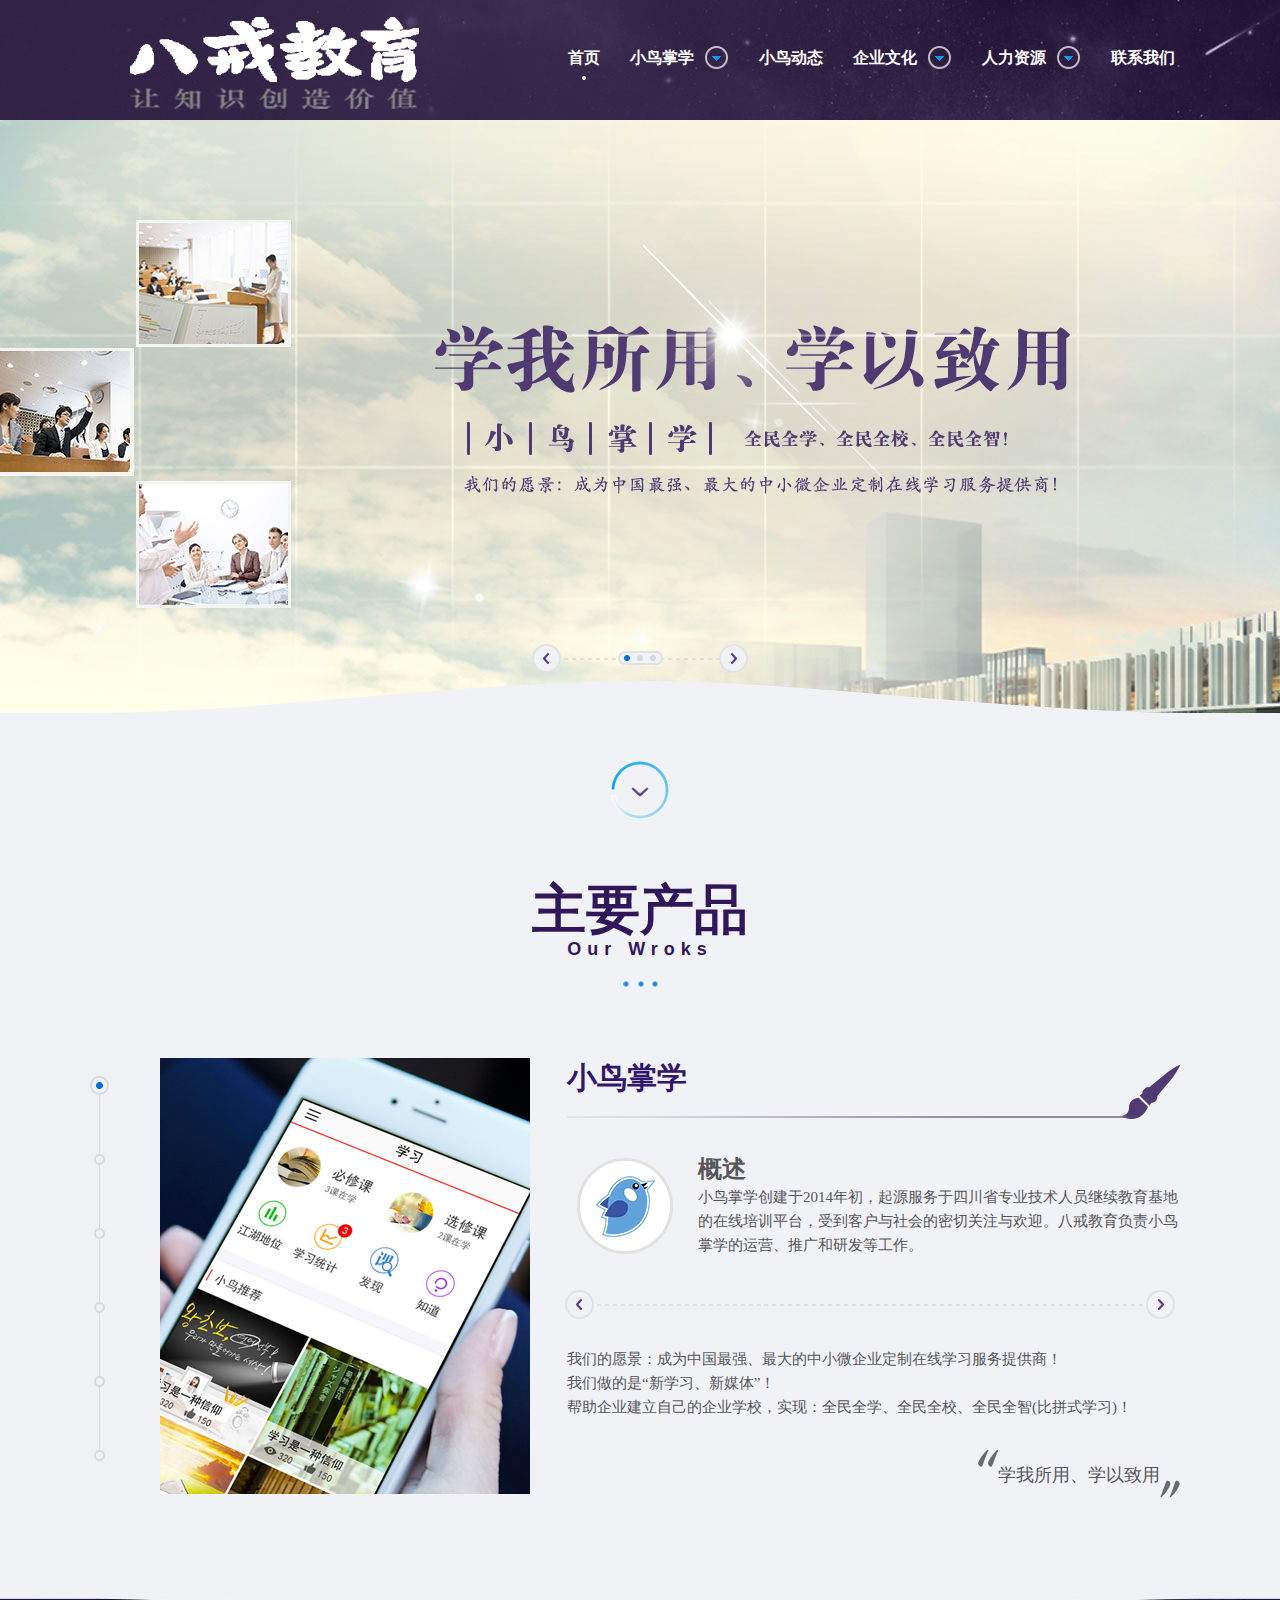
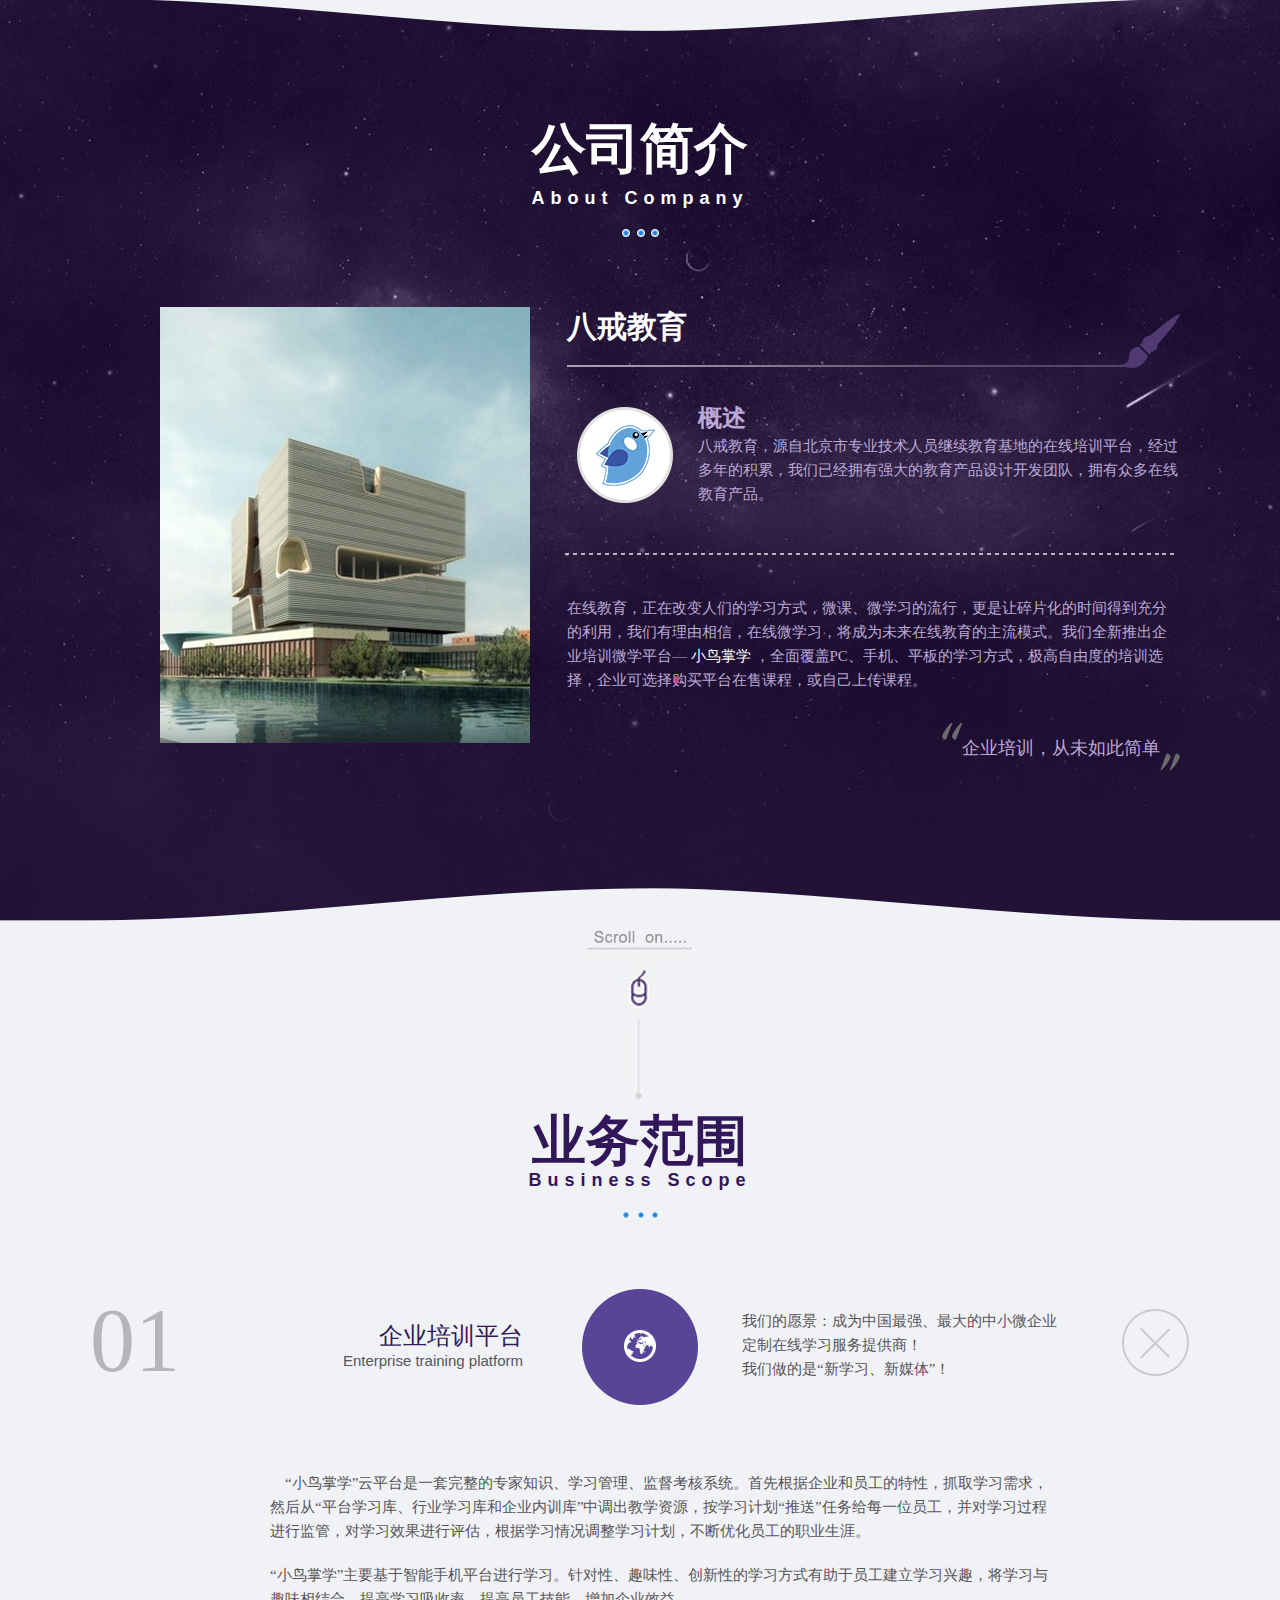
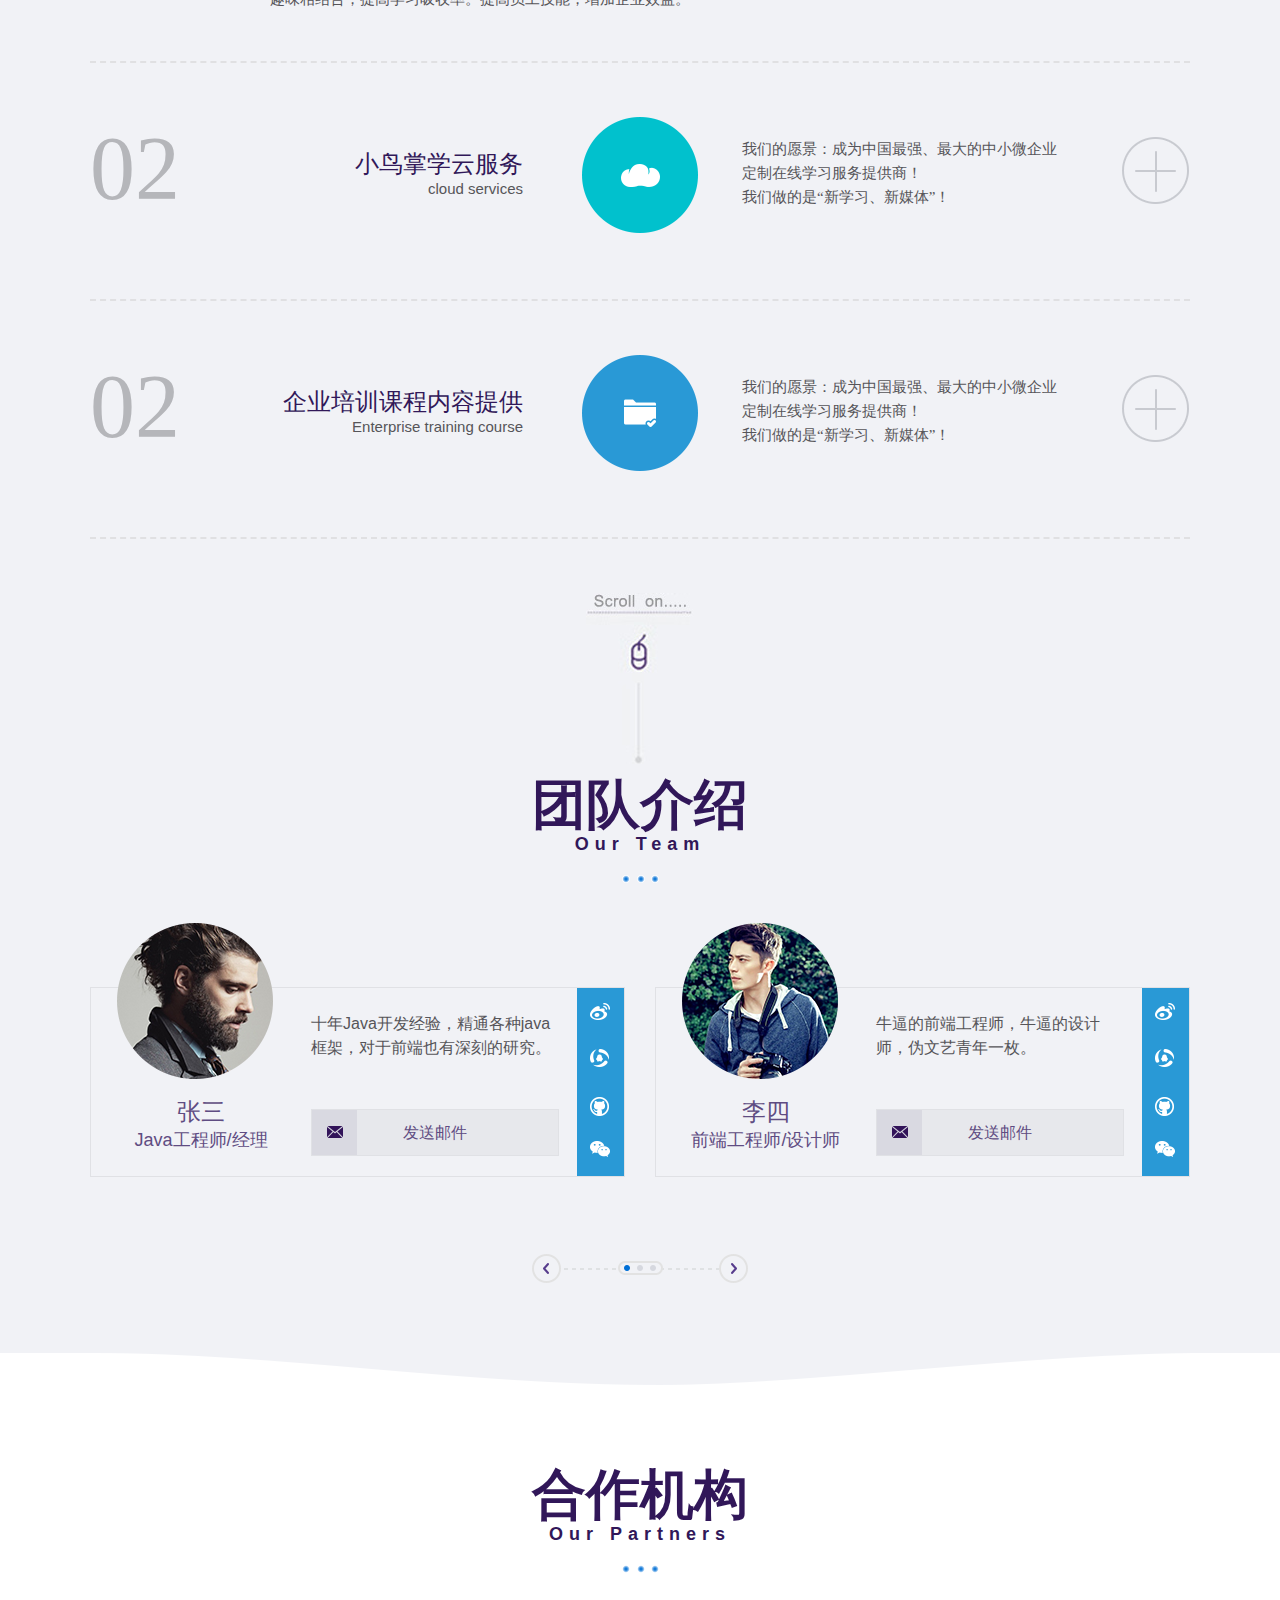
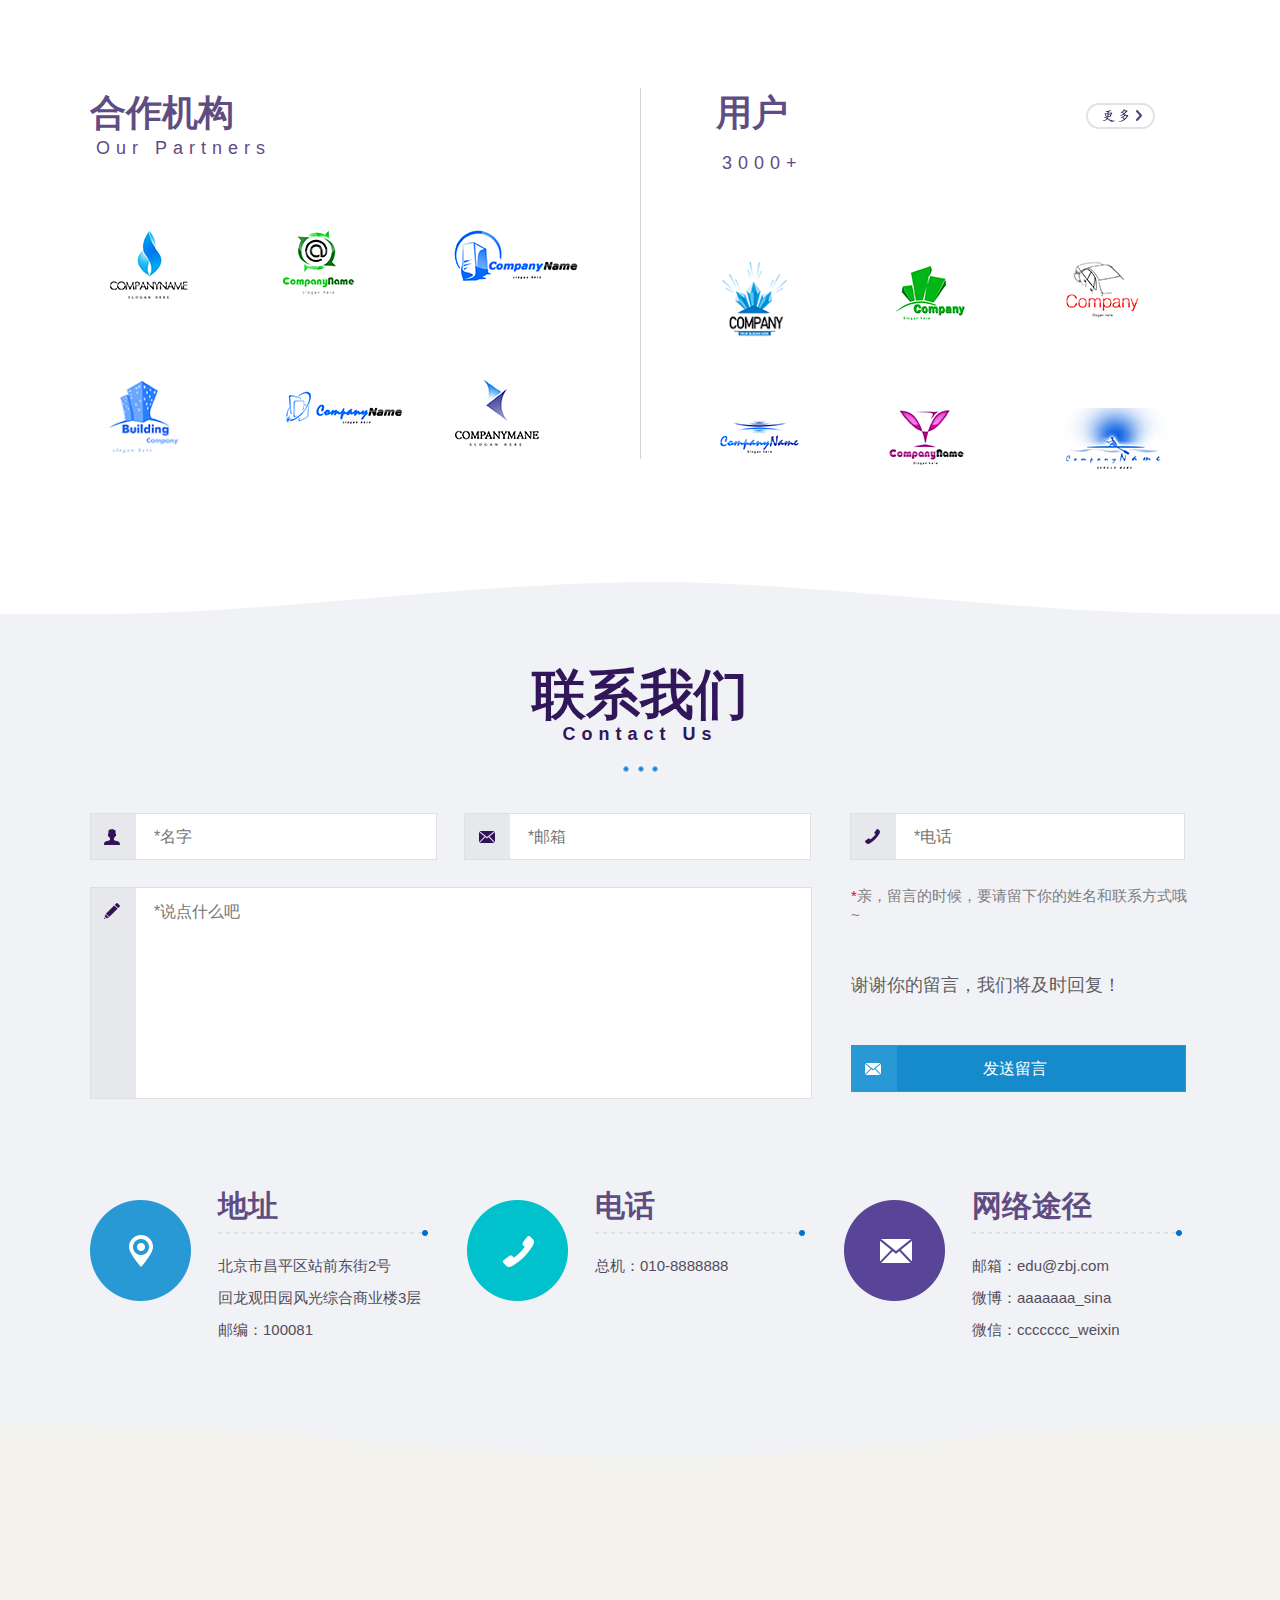
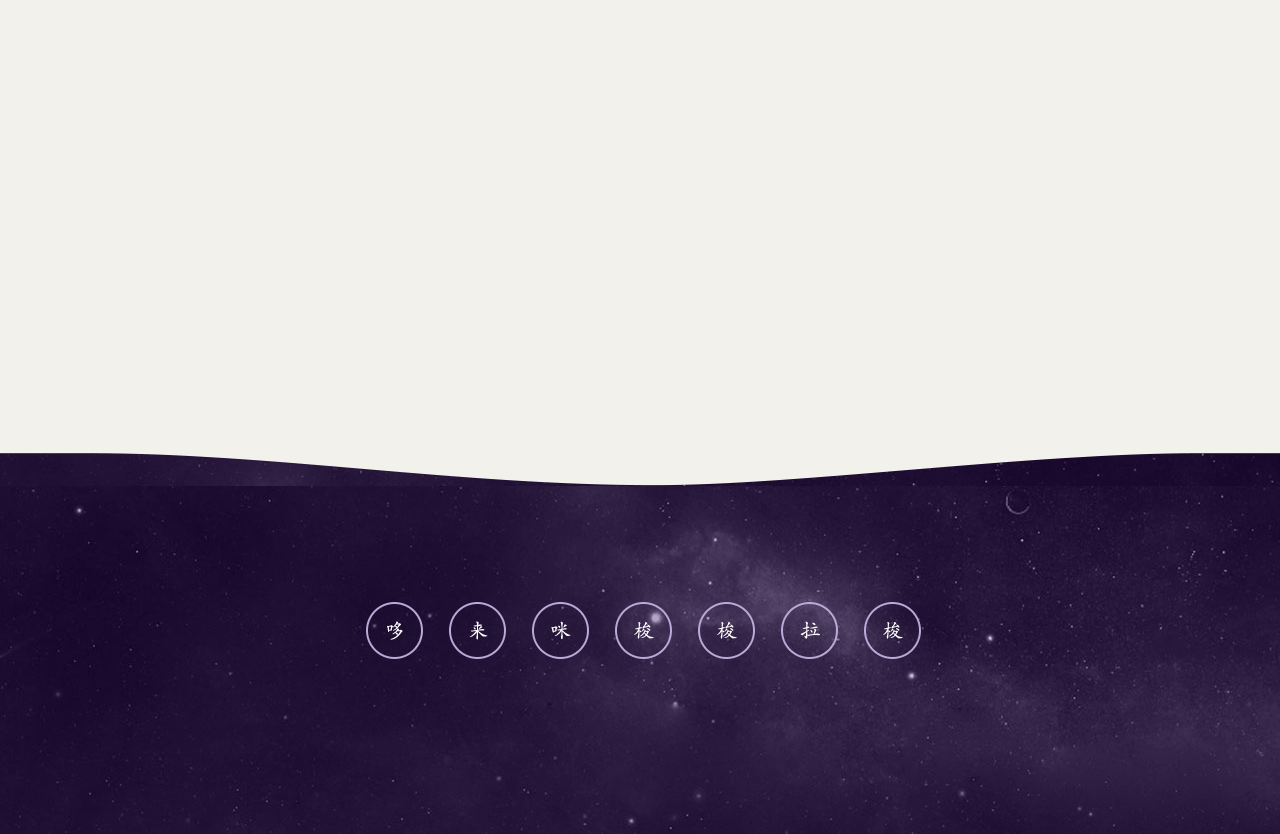
<file: index.html>
<!DOCTYPE html>
<html lang="en">

<head>
    <meta charset="UTF-8">
    <title>八戒教育</title>
    <link rel="stylesheet" href="css/animate.css">
    <link rel="stylesheet" type="text/css" href="css/common.css">
    <link rel="stylesheet" type="text/css" href="css/index.css">
    <script type="text/javascript" src="./js/jquery.js"></script>
    <script type="text/javascript" src="js/move.js"></script>
    <script src="js/goTop.js"></script>
    <script type="text/javascript" src="./js/index.js"></script>
</head>

<body>
<!-- 头部 -->
<div id="header">
</div>

<!--内容-->
<div id="content">
    <!--轮播-->
    <div id="banner_wrap">
        <!--轮播选择-->
        <div class="banner_change">
            <span class="prev"></span>
            <div class="middle_points">
                <div class="middle_wrap">
                    <div class="middle_items">
                        <span item="banner_1" class="middle_item banner_1 middle_item_select"></span>
                        <span item="banner_2" class="middle_item banner_2"></span>
                        <span item="banner_3" class="middle_item banner_3 middle_item_last"></span>
                    </div>
                </div>
            </div>
            <span class="next"></span>
        </div>
        <!--轮播项-->
        <div class="banner_item banner_1 show xiaoniaozhangxue" onclick="window.open('aboutXiaoniao.html')">
            <div class="banner_item_content">
                <img src="./images/banner01_01.png" alt="" class="img1 animated fadeInLeft">
                <img src="./images/banner01_02.png" alt="" class="img2 animated fadeInRight">
                <img src="./images/banner01_03.png" alt="" class="img3 animated fadeIn">
            </div>
        </div>
        <div class="banner_item banner_2">
            <div class="banner_item_content">
                <img src="./images/banner02_01.png" alt="" class="img1 animated fadeInLeft">
                <img src="./images/banner02_02.png" alt="" class="img2 animated fadeInRight">
                <img src="./images/banner02_03.png" alt="" class="img3 animated fadeIn">
            </div>
        </div>
        <div class="banner_item banner_3">
            <div class="banner_item_content">
                <img src="./images/banner03_01.png" alt="" class="img1 animated fadeInLeft">
                <img src="./images/banner03_02.png" alt="" class="img2 animated bounceInRight">
                <img src="./images/banner01_03.png" alt="" class="img3 animated fadeIn">
            </div>
        </div>
    </div>
    <!--主要产品-->
    <div class="module product">
        <img src="./images/goOn_icon01.png" alt="" class="ionItem">
        <h1 class="product_title1">主要产品</h1>
        <h2 class="product_title2">Our Wroks</h2>
        <img src="./images/three_points01.png" alt="" class="imgItem">

        <!--产品内容-->
        <div class="content_wrap clear">
            <div class="now_line fl">
                <div class="now_line_item now"><i></i><span></span></div>
                <div class="now_line_item"><i></i><span></span></div>
                <div class="now_line_item"><i></i><span></span></div>
                <div class="now_line_item"><i></i><span></span></div>
                <div class="now_line_item"><i></i><span></span></div>
                <div class="now_line_item"><i></i><span></span></div>
            </div>

            <!--产品详情-->
            <div class="contents product_contents fl">
                <div class="content_item now">
                    <div class="content_left">
                        <img src="./images/chanpin_image01.jpg" alt="">
                    </div>
                    <div class="content_rigth">
                        <h1>小鸟掌学
                            <span class="pen"></span>
                        </h1>
                        <div class="content_body">
                            <div class="p1">
                                <img src="./images/xiaoniao_icon.png" alt="">
                                <h2>概述</h2>
                                <p>小鸟掌学创建于2014年初，起源服务于四川省专业技术人员继续教育基地的在线培训平台，受到客户与社会的密切关注与欢迎。八戒教育负责小鸟掌学的运营、推广和研发等工作。</p>
                            </div>
                            <div class="p2">
                                <p>我们的愿景：成为中国最强、最大的中小微企业定制在线学习服务提供商！</p>
                                <p>我们做的是“新学习、新媒体”！</p>
                                <p>帮助企业建立自己的企业学校，实现：全民全学、全民全校、全民全智(比拼式学习)！</p>
                            </div>
                            <div class="tip">
                                <img src="./images/yinhao_you.png" alt="" class="tip_img_you">
                                <div>学我所用、学以致用</div>
                                <img src="./images/yinhao_zuo.png" alt="">
                            </div>
                        </div>
                    </div>
                </div>
                <div class="content_item ">
                    <div class="content_left">
                        <img src="./images/chanpin_image02.jpg" alt="">
                    </div>
                    <div class="content_rigth">
                        <h1>小鸟掌学
                            <span class="pen"></span>
                        </h1>
                        <div class="content_body">

                            <div class="p2">
                                <p class="content_item2_p">
                                    <span>随</span>
                                    着智能手机应用，微学习（即微观背景下的学习）已经开始飞速蔓延，通过对学习内容或者学习时间进行分割，使学员对学习内容进行碎片化的学习，在企业内它可以以正式或随意的方式推送给学员。作为一种人才培养方式，微课能较好的补充实体培训中无法实现的可移动性、持续性、重复性、随时随地等不足。这有助于企业建立规范的培养体系，提高全员素质，从而达到提升企业经济效益，并建立一支忠诚善战的员工队伍。
                                </p>
                            </div>
                            <div class="tip content_item2">
                                <img src="./images/yinhao_you.png" alt="" class="tip_img_you">
                                <div>学我所用、学以致用</div>
                                <img src="./images/yinhao_zuo.png" alt="">
                            </div>
                        </div>
                    </div>
                </div>
                <div class="content_item">
                    <div class="content_left">
                        <img src="./images/chanpin_image03.jpg" alt="">
                    </div>
                    <div class="content_rigth">
                        <h1>小鸟掌学对企业的价值
                            <span class="pen"></span>
                        </h1>
                        <div class="content_body">
                            <div class="p2">
                                <p style="margin-top:20px;">1) 帮助企业转变为学习型组织，促进全员持续学习；</p>
                                <p>2) 加速企业内部知识的传播，提高管理、操作和经验技巧的传承；</p>
                                <p>3) 营造企业比拼式学习氛围，挖掘实战精华</p>
                                <p style="margin-top:120px;">4) 降低企业培训的时间和金钱成本 ，提高培训效率和培训质量；</p>
                                <p>5) 增加凝聚力，提高员工的忠诚度，做到“上下同欲”；</p>
                                <p>6) 增强企业供应商、经销商的知识技能的提高，形成“供应链学习模式”；</p>
                            </div>
                        </div>
                    </div>
                </div>
                <div class="content_item">
                    <div class="content_left">
                        <img src="./images/chanpin_image04.jpg" alt="">
                    </div>
                    <div class="content_rigth">
                        <h1>“小鸟掌学”云平台
                            <span class="pen"></span>
                        </h1>
                        <div class="content_body">
                            <div class="p2">
                                <p style="line-height: 26px;"><span style="color: #311759">“小鸟掌学”云平台</span>是一套完整的专家知识、学习管理、监督考核系统。首先根据企业和员工的特性，抓取学习需求，然后从“平台学习库、行业学习库和企业内训库”中调出教学资源，按学习计划“推送”任务给每一位员工，并对学习过程进行监管，对学习效果进行评估，根据学习情况调整学习计划，不断优化员工的职业生涯。
                                </p>
                                <p style="line-height: 26px; margin-top: 100px;">
                                    “小鸟掌学”主要基于智能手机平台进行学习。针对性、趣味性、创新性的学习方式有助于员工建立学习兴趣，将学习与趣味相结合，提高学习吸收率。提高员工技能，增加企业效益</p>
                            </div>
                        </div>
                    </div>
                </div>
                <div class="content_item">
                    <div class="content_left">
                        <img src="./images/chanpin_image05.jpg" alt="">
                    </div>
                    <div class="content_rigth">
                        <h1>“小鸟掌学”云平台
                            <span class="pen"></span>
                        </h1>
                        <div class="content_body">
                            <div class="p2">
                                <p style="margin-top:20px">“小鸟掌学”云平台是企业战略变革的工具；</p>
                                <p>“小鸟掌学”云平台是企业文化重要的组成部分；</p>
                                <p>“小鸟掌学”云平台是企业培训的重要支撑手段和实施保障机制；</p>
                                <p style="margin-top: 110px;">“小鸟掌学”云平台是企业上下游意识形态统一的桥梁；</p>
                                <p>“小鸟掌学”云平台是企业经验分享的平台；</p>
                            </div>
                        </div>
                    </div>
                </div>
                <div class="content_item">
                    <div class="content_left">
                        <img src="./images/chanpin_image06.jpg" alt="">
                    </div>
                    <div class="content_rigth">
                        <h1>“小鸟掌学”云平台
                            <span class="pen"></span>
                        </h1>
                        <div class="content_body">
                            <div class="p2">
                                <p style="line-height: 26px; margin-top:20px;">
                                    “小鸟掌学”云平台本质上是一种正规化教学管理机制，但它更突破了时间、地域、成本、固定性的限制（绝非在线浏览网页，看电子书籍和一些视音频上）。“小鸟掌学”改变了企业现有培训的“双高困局”（高成本、高误工），实现了
                                    “双低学习模式”（低成本、低误工）。</p>
                                <p style="line-height: 26px; margin-top:90px;">
                                    当今，科学技术迅猛发展，社会文化不断进步，“终身教育、终身学习”将被越来越多的人所认识。面对未来，小鸟掌学将不断努力，以一流的运营和服务，成为企业首选的、长期的、可信赖的学习资源提供商、运营服务提供商，为社会各行各业的发展和国家经济实力的增强，做出新的贡献。</p>
                            </div>
                        </div>
                    </div>
                </div>
            </div>

            <div class="change_line">
                <div class="prev"></div>
                <div class="next"></div>
            </div>
        </div>
    </div>
    <!--公司简介-->
    <div class="jianjie_wrap">
        <!--借用product类的样式， 用jianjie类实现自己的样式-->
        <div class="module product jianjie">
            <h1 class="jianjie_title1">公司简介</h1>
            <h2 class="jianjie_title2">About Company</h2>
            <img src="./images/three_points01.png" alt="" class="imgItem">


            <div class="content_wrap clear">
                <div class="now_line fl">
                </div>

                <!--公司详情-->
                <div class="contents fl">
                    <div class="content_item now">
                        <div class="content_left">
                            <img src="./images/jianjie_image01.jpg" alt="">
                        </div>
                        <div class="content_rigth">
                            <h1>八戒教育
                                <span class="pen"></span>
                            </h1>
                            <div class="content_body">
                                <div class="p1">
                                    <img src="./images/xiaoniao_icon.png" alt="">
                                    <h2>概述</h2>
                                    <p>八戒教育，源自北京市专业技术人员继续教育基地的在线培训平台，经过多年的积累，我们已经拥有强大的教育产品设计开发团队，拥有众多在线教育产品。</p>
                                </div>
                                <div class="p2">
                                    <p>
                                        在线教育，正在改变人们的学习方式，微课、微学习的流行，更是让碎片化的时间得到充分的利用，我们有理由相信，在线微学习，将成为未来在线教育的主流模式。我们全新推出企业培训微学平台—
                                        <a href="javascript:;" style="color:#fff">小鸟掌学</a>
                                        ，全面覆盖PC、手机、平板的学习方式，极高自由度的培训选择，企业可选择购买平台在售课程，或自己上传课程。
                                    </p>
                                </div>
                                <div class="tip">
                                    <img src="./images/yinhao_you.png" alt="" class="tip_img_you">
                                    <div>企业培训，从未如此简单</div>
                                    <img src="./images/yinhao_zuo.png" alt="">
                                </div>
                            </div>
                        </div>
                    </div>
                </div>
                <div class="change_line">
                </div>
            </div>
        </div>
    </div>

    <!--业务范围-->
    <div class="module yewu">
        <img src="./images/yewu_zhiyinimg.jpg" alt="" class="icon">
        <h1 class="yewu_title1">业务范围</h1>
        <h2 class="yewu_title2">Business Scope</h2>
        <img src="./images/three_points01.png" alt="" class="imgItem">
        <!--业务内容-->
        <div class="yewe_content">
            <div class="yewucontent_simple">
                <div class="number">01</div>
                <div class="title">
                    <h1>企业培训平台</h1>
                    <p>Enterprise training platform</p>
                </div>
                <div class="center_img">
                    <img src="./images/business_cimg01.png" alt="">
                </div>
                <div class="sample_description">
                    <p>
                        我们的愿景：成为中国最强、最大的中小微企业定制在线学习服务提供商！
                    </p>
                    <p>
                        我们做的是“新学习、新媒体”！
                    </p>
                </div>
                <div class="shousuo_icon zhankai"></div>
            </div>
            <div class="yewucontent_ditail show">
                <p>&nbsp;&nbsp;&nbsp;&nbsp;“小鸟掌学”云平台是一套完整的专家知识、学习管理、监督考核系统。首先根据企业和员工的特性，抓取学习需求，然后从“平台学习库、行业学习库和企业内训库”中调出教学资源，按学习计划“推送”任务给每一位员工，并对学习过程进行监管，对学习效果进行评估，根据学习情况调整学习计划，不断优化员工的职业生涯。</p>
                <p>“小鸟掌学”主要基于智能手机平台进行学习。针对性、趣味性、创新性的学习方式有助于员工建立学习兴趣，将学习与趣味相结合，提高学习吸收率。提高员工技能，增加企业效益。</p>
            </div>
        </div>
        <div class="yewe_content">
            <div class="yewucontent_simple">
                <div class="number">02</div>
                <div class="title">
                    <h1>小鸟掌学云服务</h1>
                    <p>cloud services</p>
                </div>
                <div class="center_img">
                    <img src="./images/business_cimg02.png" alt="">
                </div>
                <div class="sample_description">
                    <p>
                        我们的愿景：成为中国最强、最大的中小微企业定制在线学习服务提供商！
                    </p>
                    <p>
                        我们做的是“新学习、新媒体”！
                    </p>
                </div>
                <div class="shousuo_icon"></div>
            </div>
            <div class="yewucontent_ditail">
                <p>&nbsp;&nbsp;&nbsp;&nbsp;“小鸟掌学”云平台是一套完整的专家知识、学习管理、监督考核系统。首先根据企业和员工的特性，抓取学习需求，然后从“平台学习库、行业学习库和企业内训库”中调出教学资源，按学习计划“推送”任务给每一位员工，并对学习过程进行监管，对学习效果进行评估，根据学习情况调整学习计划，不断优化员工的职业生涯。</p>
                <p>“小鸟掌学”主要基于智能手机平台进行学习。针对性、趣味性、创新性的学习方式有助于员工建立学习兴趣，将学习与趣味相结合，提高学习吸收率。提高员工技能，增加企业效益。</p>
                <p>我们的愿景：成为中国最强、最大的中小微企业定制在线学习服务提供商！</p>
                <p>我们做的是“新学习、新媒体”！</p>
                <p>我们的愿景：成为中国最强、最大的中小微企业定制在线学习服务提供商！</p>
                <p>我们做的是“新学习、新媒体”！</p>
            </div>
        </div>
        <div class="yewe_content">
            <div class="yewucontent_simple">
                <div class="number">02</div>
                <div class="title">
                    <h1>企业培训课程内容提供</h1>
                    <p>Enterprise training course</p>
                </div>
                <div class="center_img">
                    <img src="./images/business_cimg03.png" alt="">
                </div>
                <div class="sample_description">
                    <p>
                        我们的愿景：成为中国最强、最大的中小微企业定制在线学习服务提供商！
                    </p>
                    <p>
                        我们做的是“新学习、新媒体”！
                    </p>
                </div>
                <div class="shousuo_icon"></div>
            </div>
            <div class="yewucontent_ditail">
                <p>&nbsp;&nbsp;&nbsp;&nbsp;“小鸟掌学”云平台是一套完整的专家知识、学习管理、监督考核系统。首先根据企业和员工的特性，抓取学习需求，然后从“平台学习库、行业学习库和企业内训库”中调出教学资源，按学习计划“推送”任务给每一位员工，并对学习过程进行监管，对学习效果进行评估，根据学习情况调整学习计划，不断优化员工的职业生涯。</p>
                <p>“小鸟掌学”主要基于智能手机平台进行学习。针对性、趣味性、创新性的学习方式有助于员工建立学习兴趣，将学习与趣味相结合，提高学习吸收率。提高员工技能，增加企业效益。</p>
            </div>
        </div>
    </div>

    <!--团队介绍-->
    <div class="module team">
        <img src="./images/yewu_zhiyinimg.jpg" alt="" class="icon">
        <h1 class="team_title1">团队介绍</h1>
        <h2 class="team_title2">Our Team</h2>
        <img src="./images/three_points01.png" alt="" class="imgItem">
        <div class="teamcontent_wrap">
            <!--选择操作-->
            <div class="team_change banner_change">
                <span class="prev"></span>
                <div class="middle_points">
                    <div class="middle_wrap">
                        <div class="middle_items">
                            <span class="middle_item item1 middle_item_select"></span>
                            <span class="middle_item item2"></span>
                            <span class="middle_item item3 middle_item_last"></span>
                        </div>
                    </div>
                </div>
                <span class="next"></span>
            </div>
            <!--团队成员-->
            <div class="teammove_move">
                <div class="team_move">
                    <div class="twoteam_wrap item1">
                        <div class="team_box">
                            <div class="heading">
                                <img src="./images/team_img02.png" alt="">
                                <a href="javascipt:;"></a>
                            </div>
                            <div class="name_warp">
                                <div class="name">张三</div>
                                <div class="job_title">Java工程师/经理</div>
                            </div>
                            <div class="description">十年Java开发经验，精通各种java框架，对于前端也有深刻的研究。</div>
                            <div class="send_email"><a href="javascript:;"><i class="icon"></i><span>发送邮件</span></a>
                            </div>
                            <div class="other_contacts">
                                <div class="weibo" title="微博"></div>
                                <div class="qq" title="QQ"></div>
                                <div class="github" title="github"></div>
                                <div class="weixin" title="微信"></div>
                            </div>
                        </div>
                        <div class="team_box">
                            <div class="heading">
                                <img src="./images/team_img03.png" alt="">
                                <a href="javascipt:;"></a>
                            </div>
                            <div class="name_warp">
                                <div class="name">李四</div>
                                <div class="job_title">前端工程师/设计师</div>
                            </div>
                            <div class="description">牛逼的前端工程师，牛逼的设计师，伪文艺青年一枚。</div>
                            <div class="send_email"><a href="javascript:;"><i class="icon"></i><span>发送邮件</span></a>
                            </div>
                            <div class="other_contacts">
                                <div class="weibo" title="微博"></div>
                                <div class="qq" title="QQ"></div>
                                <div class="github" title="github"></div>
                                <div class="weixin" title="微信"></div>
                            </div>
                        </div>
                    </div>

                    <div class="twoteam_wrap item2">
                        <div class="team_box">
                            <div class="heading">
                                <img src="./images/team_img01.png" alt="">
                                <a href="javascipt:;"></a>
                            </div>
                            <div class="name_warp">
                                <div class="name">王五</div>
                                <div class="job_title">合伙人</div>
                            </div>
                            <div class="description">暂未更新，敬请期。</div>
                            <div class="send_email"><a href="javascript:;"><i class="icon"></i><span>发送邮件</span></a>
                            </div>
                            <div class="other_contacts">
                                <div class="weibo" title="微博"></div>
                                <div class="qq" title="QQ"></div>
                                <div class="github" title="github"></div>
                                <div class="weixin" title="微信"></div>
                            </div>
                        </div>
                        <div class="team_box">
                            <div class="heading">
                                <img src="./images/team_img01.png" alt="">
                                <a href="javascipt:;"></a>
                            </div>
                            <div class="name_warp">
                                <div class="name">陈七</div>
                                <div class="job_title">技术支持</div>
                            </div>
                            <div class="description">暂未更新，敬请期。</div>
                            <div class="send_email"><a href="javascript:;"><i class="icon"></i><span>发送邮件</span></a>
                            </div>
                            <div class="other_contacts">
                                <div class="weibo" title="微博"></div>
                                <div class="qq" title="QQ"></div>
                                <div class="github" title="github"></div>
                                <div class="weixin" title="微信"></div>
                            </div>
                        </div>
                    </div>

                    <div class="twoteam_wrap item3">
                        <div class="team_box">
                            <div class="heading">
                                <img src="./images/team_img01.png" alt="">
                                <a href="javascipt:;"></a>
                            </div>
                            <div class="name_warp">
                                <div class="name">张张</div>
                                <div class="job_title">行政</div>
                            </div>
                            <div class="description">暂未更新，敬请期待。</div>
                            <div class="send_email"><a href="javascript:;"><i class="icon"></i><span>发送邮件</span></a>
                            </div>
                            <div class="other_contacts">
                                <div class="weibo" title="微博"></div>
                                <div class="qq" title="QQ"></div>
                                <div class="github" title="github"></div>
                                <div class="weixin" title="微信"></div>
                            </div>
                        </div>
                        <div class="team_box">
                            <div class="heading">
                                <img src="./images/team_img01.png" alt="">
                                <a href="javascipt:;"></a>
                            </div>
                            <div class="name_warp">
                                <div class="name">赵六</div>
                                <div class="job_title">合伙人</div>
                            </div>
                            <div class="description">暂未更新，敬请期待。</div>
                            <div class="send_email"><a href="javascript:;"><i class="icon"></i><span>发送邮件</span></a>
                            </div>
                            <div class="other_contacts">
                                <div class="weibo"></div>
                                <div class="qq"></div>
                                <div class="github"></div>
                                <div class="weixin"></div>
                            </div>
                        </div>
                    </div>
                </div>
            </div>
        </div>
    </div>

    <!--合作机构-->
    <div class="hezou_wrap">
        <div class="module hezuo">
            <img src="./images/hezuo_topbg.png" alt="">
            <h1 class="hezuo_title1">合作机构</h1>
            <h2 class="hezuo_title2">Our Partners</h2>
            <img src="./images/three_points01.png" alt="" class="imgItem">
            <div class="hezoucontent_wrap clear">
                <div class="pantner fl">
                    <h1 class="pantner_title1">合作机构</h1>
                    <h2 class="pantner_title2">Our Partners</h2>
                    <div class="pantner_box">
                        <div class="pantner_item"><a href=""><img src="./images/pLogo01.png" alt=""></a></div>
                        <div class="pantner_item"><a href=""><img src="./images/pLogo02.png" alt=""></a></div>
                        <div class="pantner_item"><a href=""><img src="./images/pLogo03.png" alt=""></a></div>
                        <div class="pantner_item"><a href=""><img src="./images/pLogo04.png" alt=""></a></div>
                        <div class="pantner_item"><a href=""><img src="./images/pLogo05.png" alt=""></a></div>
                        <div class="pantner_item"><a href=""><img src="./images/pLogo06.png" alt=""></a></div>
                    </div>
                </div>
                <div class="user fl">
                    <h1 class="user_title1">用户</h1>
                    <h2 class="user_title2">3000+</h2>
                    <a href="" class="more"></a>
                    <div class="user_box">
                        <div class="user_item"><a href=""><img src="./images/uLogo01.png" alt=""></a></div>
                        <div class="user_item"><a href=""><img src="./images/uLogo02.png" alt=""></a></div>
                        <div class="user_item"><a href=""><img src="./images/uLogo03.png" alt=""></a></div>
                        <div class="user_item"><a href=""><img src="./images/uLogo04.png" alt=""></a></div>
                        <div class="user_item"><a href=""><img src="./images/uLogo05.png" alt=""></a></div>
                        <div class="user_item"><a href=""><img src="./images/uLogo06.png" alt=""></a></div>
                    </div>
                </div>
            </div>
            <img src="./images/hezuo_bottombg.png" alt="">
        </div>
    </div>

    <!--联系我们-->
    <div class="module lianxi">
        <h1 class="lianxi_title1">联系我们</h1>
        <h2 class="lianxi_title2">Contact Us</h2>
        <img src="./images/three_points01.png" alt="" class="imgItem">
        <div class="input_wrap">
            <form>
                <div class="input_box input_box1 name"><i class="icon"></i><input type="text" placeholder="*名字"></div>
                <div class="input_box input_box2 email"><i class="icon"></i><input type="text" placeholder="*邮箱"></div>
                <div class="input_box phone"><i class="icon"></i><input type="text" placeholder="*电话"></div>
                <div class="input_box textarea_box"><i class="icon"></i><textarea name="" id="" cols="30" rows="10"
                                                                                  placeholder="*说点什么吧"></textarea></div>
                <div class="hint1"><span>*</span>亲，留言的时候，要请留下你的姓名和联系方式哦~</div>
                <div class="hint2">谢谢你的留言，我们将及时回复！</div>
                <div class="input_box sentbnt"><i class="icon"></i><span>发送留言</span></div>
            </form>
        </div>
        <div class="lianxi_way">
            <div class="way_item">
                <img src="./images/lianxi_icon01.png" alt="">
                <div class="way_content">
                    <h1>地址</h1>
                    <p>北京市昌平区站前东街2号</p>
                    <p>回龙观田园风光综合商业楼3层</p>
                    <p>邮编：100081</p>
                </div>
            </div>
            <div class="way_item way_item2">
                <img src="./images/lianxi_icon02.png" alt="">
                <div class="way_content">
                    <h1>电话</h1>
                    <p>总机：010-8888888</p>
                </div>
            </div>
            <div class="way_item">
                <img src="./images/lianxi_icon03.png" alt="">
                <div class="way_content">
                    <h1>网络途径</h1>
                    <p>邮箱：edu@zbj.com</p>
                    <p>微博：aaaaaaa_sina</p>
                    <p>微信：ccccccc_weixin</p>
                </div>
            </div>
        </div>
    </div>

    <!--地图-->
    <div class="map" >
        <div class="top_img"><img src="./images/map_topimg.png" alt=""></div>
        <div id="mapContent" class="baidu_map"></div>
        <div class="bottom_img"></div>
    </div>
</div>
<div id="footer">
</div>

<!--返回顶部-->
<div class="fixed_tip" id="scrollTop_wrap">
    <div class="scroll_top" id="scrollTop"></div>
    <div class="fixed_contactus" onclick="window.open('article.html?type=telUs');"></div>
</div>
<!--百度地图js-->
<link rel="stylesheet" href="http://api.map.baidu.com/library/SearchInfoWindow/1.5/src/SearchInfoWindow_min.css" />
<script type="text/javascript" src="http://api.map.baidu.com/api?v=2.0&ak=2.0&ak=3qkFf2G2rUbWKsNYmc2dDvL7"></script>
<script type="text/javascript" src="http://api.map.baidu.com/library/SearchInfoWindow/1.5/src/SearchInfoWindow_min.js"></script>
<script type="text/javascript">
    // 百度地图API功能
    var map = new BMap.Map("mapContent"); // 创建Map实例
    var poi = new BMap.Point(106.473421,29.630919);
    map.centerAndZoom(poi, 15); // 初始化地图,设置中心点坐标和地图级别
    map.addControl(new BMap.MapTypeControl()); //添加地图类型控件
    map.setCurrentCity("重庆"); // 设置地图显示的城市 此项是必须设置的
    map.enableScrollWheelZoom(true); //开启鼠标滚轮缩放

    //创建和初始化地图函数：
    function initMap() {
        addMapControl();//向地图添加控件
    }

    //地图控件添加函数：
    function addMapControl() {
        //向地图中添加缩放控件
        var ctrl_nav = new BMap.NavigationControl({
            anchor : BMAP_ANCHOR_TOP_LEFT,
            type : BMAP_NAVIGATION_CONTROL_LARGE
        });
        map.addControl(ctrl_nav);
        //向地图中添加缩略图控件
        var ctrl_ove = new BMap.OverviewMapControl({
            anchor : BMAP_ANCHOR_BOTTOM_RIGHT,
            isOpen : 1
        });
        map.addControl(ctrl_ove);
        //向地图中添加比例尺控件
        var ctrl_sca = new BMap.ScaleControl({
            anchor : BMAP_ANCHOR_BOTTOM_LEFT
        });
        map.addControl(ctrl_sca);
    }

    var content = '<div style="margin:0;line-height:20px;padding:2px;">' +
        '<img src="images/xiaoniao_icon.png" alt="" style="float:right;zoom:1;overflow:hidden;width:100px;height:100px;margin-left:3px;"/>' +
        '地址：重庆两江新区大竹林华山南路16号<br/>电话：(010)xxx-xxxxxxxx<br/>简介：互联网学院2#' +
        '</div>';
    //创建检索信息窗口对象
    var searchInfoWindow = null;
    searchInfoWindow = new BMapLib.SearchInfoWindow(map, content, {
        title  : "八戒教育",      //标题
        width  : 290,             //宽度
        height : 105,              //高度
        panel  : "panel",         //检索结果面板
        enableAutoPan : true,     //自动平移
        searchTypes   :[
            BMAPLIB_TAB_TO_HERE,  //到这里去
            BMAPLIB_TAB_SEARCH,   //周边检索
            BMAPLIB_TAB_FROM_HERE //从这里出发
        ]
    });


    var marker = new BMap.Marker(poi); //创建marker对象
    marker.addEventListener("click", function(e){
        searchInfoWindow.open(marker);
    })
    marker.setAnimation(BMAP_ANIMATION_BOUNCE); //跳动的动画
    map.addOverlay(marker); //在地图中添加marker
    initMap();//创建和初始化地图
</script>

</body>

</html>
</file>
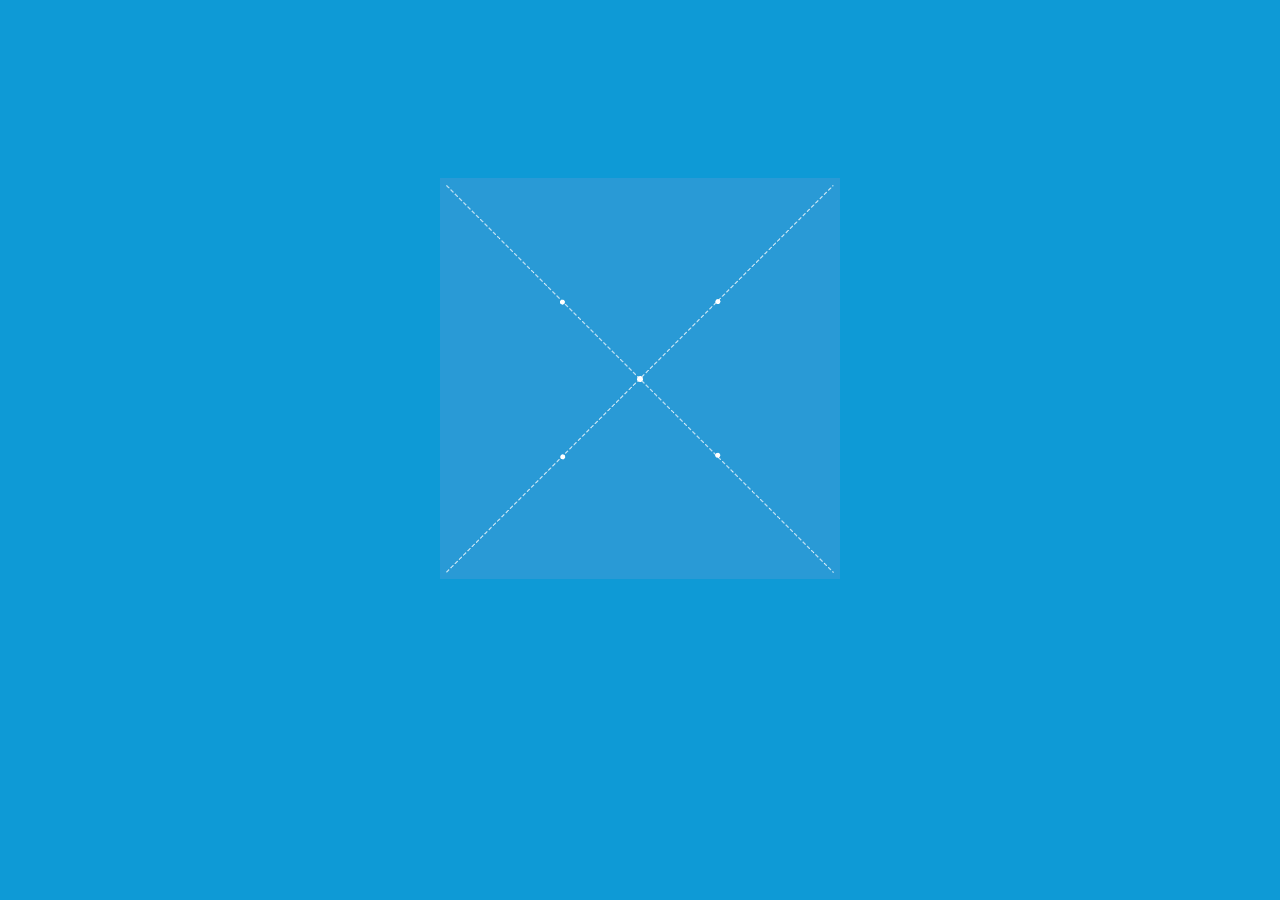
<file: aboutXiaoniao.html>
<!DOCTYPE html>
<html lang="en">
<head>
    <meta charset="UTF-8">
    <title>小鸟掌学</title>
    <link rel="stylesheet" href="css/animate.css">
    <link rel="stylesheet" href="css/common.css">
    <link rel="stylesheet" href="css/aboutXiaoniao.css">
    <script src="js/jquery.js"></script>
    <script src="js/common.js"></script>
    <script src="js/aboutXiaoniao.js"></script>
</head>
<body>
<!--头部-->
<div id="header">
    <div class="header_wrap">
        <div class="header">
            <div class="log">
                <a href="javascript:;">
                    <img src="images/aboutxiaoniao/logo.png" alt="小鸟掌学" class="log_img">
                </a>
            </div>
            <!--导航-->
            <div class="nav_wrap">
                <div class="nav_item now item0 gaishuNav" nav="gaishuNav">
                    <h1>概述</h1>
                </div>
                <div class="nav_item item1 jiazhiNav" nav="jiazhiNav">
                    <h1>对企业的价值</h1>
                </div>
                <div class="nav_item item2 zhangyunNav" nav="zhangyunNav">
                    <h1>小鸟掌云</h1>
                </div>
                <div class="nav_item item3 appDloadNav" nav="appDloadNav">
                    <h1>App下载</h1>
                </div>
                <div class="nav_item item4 contactServiceNav" nav="contactServiceNav">
                    <h1>联系客服</h1>
                </div>
                <div class="nav_item goIndex">
                    <h1>返回主页</h1>
                </div>
            </div>
        </div>
    </div>
</div>

<!--内容-->
<div id="content">
    <!--欢迎动画-->
    <div class="welcome_animation">
        <div class="welcome_warp">
            <div class="wlecome_ion">
                <img src="images/aboutxiaoniao/xiaoniao_welcome_icon.gif" alt="">
            </div>
            <div class="animItems">
                <h1 class="title_big animItem1 animItem">小鸟掌学</h1>
                <h2 class="title_small animItem2 animItem">Xiaoniao School</h2>
                <div class="title_declare animItem3 animItem">
                    <img src="images/aboutxiaoniao/yinhao1_zuo.png" alt="" class="zuo">
                    <span class="middle">学我所学、学以致用</span>
                    <img src="images/aboutxiaoniao/yinhao1_you.png" alt="" class="you">
                </div>
                <p class="text_p animItem4 animItem">还在为培训而苦恼吗？小鸟掌学帮助企业建立自己的企业学校</p>
                <p class="animItem5 animItem">实现：全民全学、全民全校、全民全智（比拼式学习）！</p>
            </div>
        </div>
    </div>
    <div class="content_wrap">
        <!--内容轮播-->
        <div class="banner_wrap">
            <div class="banner_item welcome2_warp item0">
                <div class="bannerContent">
                    <div class="wlecome_ion">
                        <img src="images/aboutxiaoniao/xiaoniao_welcome_icon3.gif" alt="">
                    </div>
                    <h1 class="title_big">小鸟掌学</h1>
                    <h2 class="title_small">Xiaoniao School</h2>
                    <div class="title_declare">
                        <img src="images/aboutxiaoniao/yinhao1_zuo.png" alt="" class="zuo">
                        <span class="middle">学我所学、学以致用</span>
                        <img src="images/aboutxiaoniao/yinhao1_you.png" alt="" class="you">
                    </div>
                    <p class="text_p">还在为培训而苦恼吗？小鸟掌学帮助企业建立自己的企业学校</p>
                    <p>实现：全民全学、全民全校、全民全智（比拼式学习）！</p>
                    <div class="nextBtn"></div>
                </div>
            </div>
            <div class="banner_item gaishu item1">

                <div class="gaishu_slider">
                    <div class="bannerContent gaishu_item">
                        <h1 class="gaishu_title">概述</h1>
                        <div class="ems">
                            <img src="images/aboutxiaoniao/yinhao2_zuo.png" alt="" class="zuo">
                            <span>	小鸟掌学创建于2014年初，起源服务于四川省专业技术人员继续教育基地的在线培训平台，受到客户与社会的密切关注与欢迎。卓新思创有限责任公司负责小鸟掌学的运营、推广和研发等工作。</span>
                            <img src="images/aboutxiaoniao/yinhao2_you.png" alt="" class="you">
                        </div>
                        <div class="show_imgs">
                            <div class="show_img"><img src="images/aboutxiaoniao/app_img01.jpg" alt=""></div>
                            <div class="show_img"><img src="images/aboutxiaoniao/app_img02.jpg" alt=""></div>
                            <div class="show_img"><img src="images/aboutxiaoniao/app_img03.jpg" alt=""></div>
                            <div class="show_img"><img src="images/aboutxiaoniao/app_img04.jpg" alt=""></div>
                        </div>
                    </div>
                    <div class="bannerContent gaishu_item ">
                        <div class="gaishu_block_content">
                            <img src="images/aboutxiaoniao/bird_title.png" alt="" class="title_img">
                            <div class="block_item">
                                <img src="images/aboutxiaoniao/yuanjin_icon.png" alt="" class="block_item_img">
                                <div class="black_item_text">
                                    <p class="text_big">我们的愿景：</p>
                                    <p class="text_small">成为中国最强、最大的中小微企业定制在线学习服务提供商！</p>
                                </div>
                            </div>
                            <div class="block_item ">
                                <img src="images/aboutxiaoniao/book_icon.png" alt="" class="block_item_img">
                                <div class="black_item_text">
                                    <p class="text_big">我们做的是“新学习、新媒体”！</p>
                                </div>
                            </div>
                            <div class="block_item">
                                <img src="images/aboutxiaoniao/school_icon.png" alt="" class="block_item_img">
                                <div class="black_item_text">
                                    <p class="text_big">帮助企业建立自己的企业学校</p>
                                    <p class="text_small">实现：全民全学、全民全校、全民全智（比拼式学习）！</p>
                                </div>
                            </div>
                        </div>
                    </div>
                    <div class="bannerContent gaishu_item item3 now">
                        <div class="gaishu_block_content">
                            <img src="images/aboutxiaoniao/bird_title.png" alt="" class="title_img">
                            <div class="ems">
                                <img src="images/aboutxiaoniao/yinhao3_zuo.png" alt="" class="zuo">
                                <span>学我所用、学以致用</span>
                                <img src="images/aboutxiaoniao/yinhao3_you.png" alt="" class="you">
                            </div>
                            <p>
                                随着智能手机应用，微学习（即微观背景下的学习）已经开始飞速蔓延，通过对学习内容或者学习时间进行分割，使学员对学习内容进行碎片化的学习，在企业内它可以以正式或随意的方式推送给学员。作为一种人才培养方式，微课能较好的补充实体培训中无法实现的可移动性、持续性、重复性、随时随地等不足。这有助于企业建立规范的培养体系，提高全员素质，从而达到提升企业经济效益，并建立一支忠诚善战的员工队伍。</p>
                            <img src="images/aboutxiaoniao/scrollon01.jpg" alt="" class="ems_img">
                        </div>
                    </div>
                </div>

                <div class="lastBtn"></div>
                <div class="nextBtn"></div>
            </div>

            <div class="banner_item jiazhi item2">
                <div class="bannerContent">
                    <h1 class="jiazhi_title">小鸟掌学对企业的价值</h1>
                    <div class="jiazhi_top_img">
                        <div class="img_left">
                            <img src="images/aboutxiaoniao/jiazhi_border_11.png" alt="">
                            <img src="images/aboutxiaoniao/jiazhi_border_12.png" alt="" class="anim">
                        </div>
                        <div class="img_right">
                            <img src="images/aboutxiaoniao/jiazhi_border_21.png" alt="">
                            <img src="images/aboutxiaoniao/jiazhi_border_22.png" alt="" class="anim">
                        </div>
                    </div>
                    <div class="jiazhi_content">
                        <div class="content_item">
                            <div class="num">No.1</div>
                            <p>帮助企业转变为学习型组织，促进全员持续学习；</p>
                        </div>
                        <div class="content_item">
                            <div class="num">No.2</div>
                            <p>加速企业内部知识的传播，提高管理、操作和经验技巧的传承；</p>
                        </div>
                        <div class="content_item">
                            <div class="num">No.3</div>
                            <p>营造企业比拼式学习氛围，挖掘实战精华</p>
                        </div>
                        <div class="content_item">
                            <div class="num">No.4</div>
                            <p>降低企业培训的时间和金钱成本 ，提高培训效率和培训质量；</p>
                        </div>
                        <div class="content_item">
                            <div class="num">No.5</div>
                            <p>增加凝聚力，提高员工的忠诚度，做到“上下同欲”；</p>
                        </div>
                        <div class="content_item">
                            <div class="num">No.6</div>
                            <p>增强企业供应商、经销商的知识技能的提高，形成“供应链学习模式”；</p>
                        </div>
                    </div>
                    <div class="jiazhi_bottom_img">
                        <div class="img_left">
                            <img src="images/aboutxiaoniao/jiazhi_border_31.png" alt="">
                            <img src="images/aboutxiaoniao/jiazhi_border_32.png" alt="" class="anim">
                        </div>
                        <div class="img_right">
                            <img src="images/aboutxiaoniao/jiazhi_border_41.png" alt="">
                            <img src="images/aboutxiaoniao/jiazhi_border_42.png" alt="" class="anim">
                        </div>
                    </div>
                </div>
            </div>
            <div class="banner_item zhangyun item3">
                <div class="bannerContent">
                    <div class="zhangyun_content">
                        <h1 class="zhangyun_title">小鸟掌云</h1>
                        <div class="zhangyun_slider_wrap">
                            <div class="zhangyun_slider">
                                <div>
                                    <p class="text_index">
                                        “小鸟掌学”云平台是一套完整的专家知识、学习管理、监督考核系统。首先根据企业和员工的特性，抓取学习需求，然后从“平台学习库、行业学习库和企业内训库”中调出教学资源，按学习计划“推送”任务给每一位员工，并对学习过程进行监管，对学习效果进行评估，根据学习情况调整学习计划，不断优化员工的职业生涯。</p>
                                    <p class="text_index">
                                        “小鸟掌学”主要基于智能手机平台进行学习。针对性、趣味性、创新性的学习方式有助于员工建立学习兴趣，将学习与趣味相结合，提高学习吸收率。提高员工技能，增加企业效益。</p>
                                    <br>
                                    <p>“小鸟掌学”云平台是企业战略变革的工具；</p>
                                    <p>“小鸟掌学”云平台是企业文化重要的组成部分；</p>
                                    <p>“小鸟掌学”云平台是企业培训的重要支撑手段和实施保障机制；</p>
                                    <p>“小鸟掌学”云平台是企业上下游意识形态统一的桥梁；</p>
                                    <p>“小鸟掌学”云平台是企业经验分享的平台；</p>
                                </div>
                                <div>
                                    <p class="text_index">
                                        “小鸟掌学”云平台本质上是一种正规化教学管理机制，但它更突破了时间、地域、成本、固定性的限制（绝非在线浏览网页，看电子书籍和一些视音频上）。“小鸟掌学”改变了企业现有培训的“双高困局”（高成本、高误工），实现了
                                        “双低学习模式”（低成本、低误工）。</p>
                                    <p class="text_index">
                                        当今，科学技术迅猛发展，社会文化不断进步，“终身教育、终身学习”将被越来越多的人所认识。面对未来，小鸟掌学将不断努力，以一流的运营和服务，成为企业首选的、长期的、可信赖的学习资源提供商、运营服务提供商，为社会各行各业的发展和国家经济实力的增强，做出新的贡献。</p>
                                </div>
                            </div>
                        </div>
                        <div class="btnBox">
                            <div class="move_left">
                                <span></span>
                            </div>
                            <div class="move_right">
                                <span></span>
                            </div>
                        </div>
                    </div>
                </div>
            </div>
            <div class="banner_item appDload item4">
                <div class="appdload_wrap">
                    <div class="bannerContent">
                        <div class="appDload_content">
                            <div class="app_dload">
                                <p>扫我下载“小鸟掌学”APP</p>
                                <img src="images/aboutxiaoniao/app_downcode.png" alt="">
                                <h1>APP下载</h1>
                            </div>
                            <div class="contact_service">
                                <h1>联系客服妹子</h1>
                                <p>总机：010-88888888</p>
                                <p>邮箱：cp@feicuiedu.com</p>
                                <p>北京市昌平区站前东街2号 回龙观田园风光综合商业楼3层</p>
                            </div>
                        </div>
                    </div>
                </div>
            </div>
        </div>
    </div>
</div>
</body>
</html>
</file>
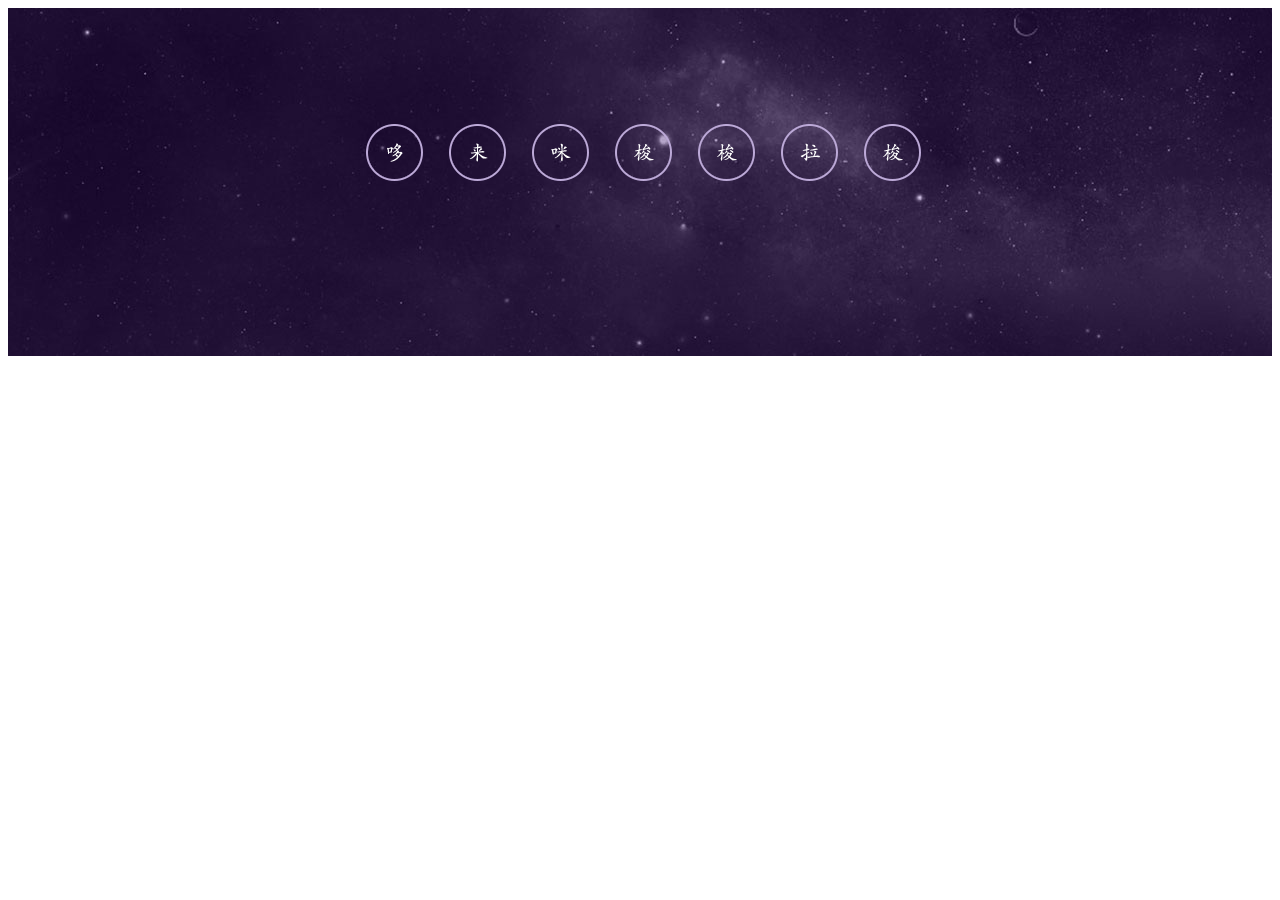
<file: footer.html>
<!DOCTYPE html>
<html lang="en">
<head>
    <meta charset="UTF-8">
    <title>Title</title>
    <link rel="stylesheet" href="css/footer.css">
</head>
<body>
<div class="footer_warp">
    <div class="footer">
        <div class="music">
            <span class="music_item duo"></span>
            <span class="music_item lai"></span>
            <span class="music_item mi"></span>
            <span class="music_item fa"></span>
            <span class="music_item suo"></span>
            <span class="music_item la"></span>
            <span class="music_item xi"></span>
        </div>
    </div>
</div>
</body>
</html>
</file>
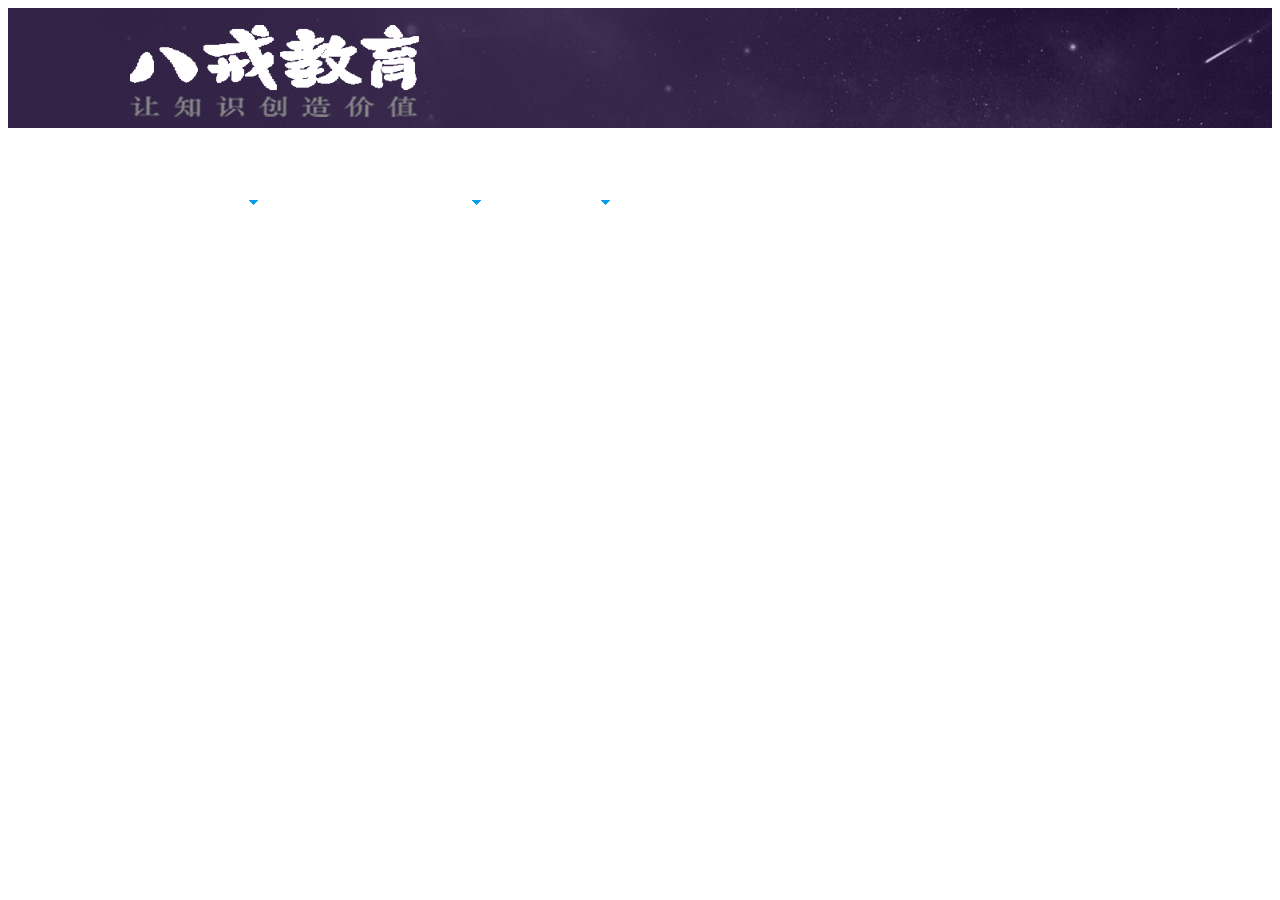
<file: header.html>
<!DOCTYPE html>
<html lang="en">
<head>
    <meta charset="UTF-8">
    <title>header</title>
    <link rel="stylesheet" href="css/header.css">
    <script src="js/header.js"></script>
</head>
<body>
<div id="header_wrap">
    <div class="header" class="clear">
        <div class="log fl">
            <img src="./images/logo.png" alt="八戒教育" class="logImg">
        </div>
        <div class="nav_wrap fr">
            <div class="nav_item" onclick="window.location.href = 'index.html';">
                <h3 class="now">首页</h3>
            </div>
            <div class="nav_item has_childNav">
                <h3>小鸟掌学
                    <span class="down_img"></span>
                </h3>
                <ul class="childNavs">
                    <li class="childNav"><a href="aboutXiaoniao.html" target="_blank" class="childNavAnchor">学习主页</a></li>
                    <li class="childNav"><a href="aboutXiaoniao.html?weizhi=gaishuNav" target="_blank" class="childNavAnchor">小鸟掌学概述</a></li>
                    <li class="childNav"><a href="aboutXiaoniao.html?weizhi=jiazhiNav" target="_blank" class="childNavAnchor">对企业的价值</a></li>
                    <li class="childNav"><a href="aboutXiaoniao.html?weizhi=zhangyunNav" target="_blank" class="childNavAnchor">小鸟掌学</a></li>
                    <li class="childNav"><a href="javascript:;" class="childNavAnchor">微课联盟</a></li>
                    <li class="childNav"><a href="aboutXiaoniao.html?weizhi=appDloadNav" target="_blank" class="childNavAnchor">App下载</a></li>
                </ul>
            </div>
            <div class="nav_item" onclick="window.open('list.html?type=xiaoniaoNews')">
                <h3>小鸟动态</h3>
            </div>
            <div class="nav_item has_childNav">
                <h3>企业文化
                    <span class="down_img"></span>
                </h3>
                <ul class="childNavs">
                    <li class="childNav"><a href="article.html?type=companyIdea" target="_blank" class="childNavAnchor">公司理念</a></li>
                    <li class="childNav"><a href="article.html?type=companyCulture" target="_blank" class="childNavAnchor">公司文化</a></li>
                    <li class="childNav"><a href="article.html?type=companyEnvironment" target="_blank" class="childNavAnchor">公司氛围</a></li>
                </ul>
            </div>
            <div class="nav_item has_childNav">
                <h3>人力资源
                    <span class="down_img"></span>
                </h3>
                <ul class="childNavs">
                    <li class="childNav"><a href="article.html?type=talents" target="_blank" class="childNavAnchor">人才理念</a></li>
                    <li class="childNav"><a href="article.html?type=team" target="_blank" class="childNavAnchor">团队介绍</a></li>
                    <li class="childNav"><a href="article.html?type=joinUs" target="_blank" class="childNavAnchor">招聘信息</a></li>
                </ul>
            </div>
            <div class="nav_item" onclick="window.open('article.html?type=telUs')">
                <h3>联系我们</h3>
            </div>
        </div>
    </div>
</div>
</body>
</html>
</file>
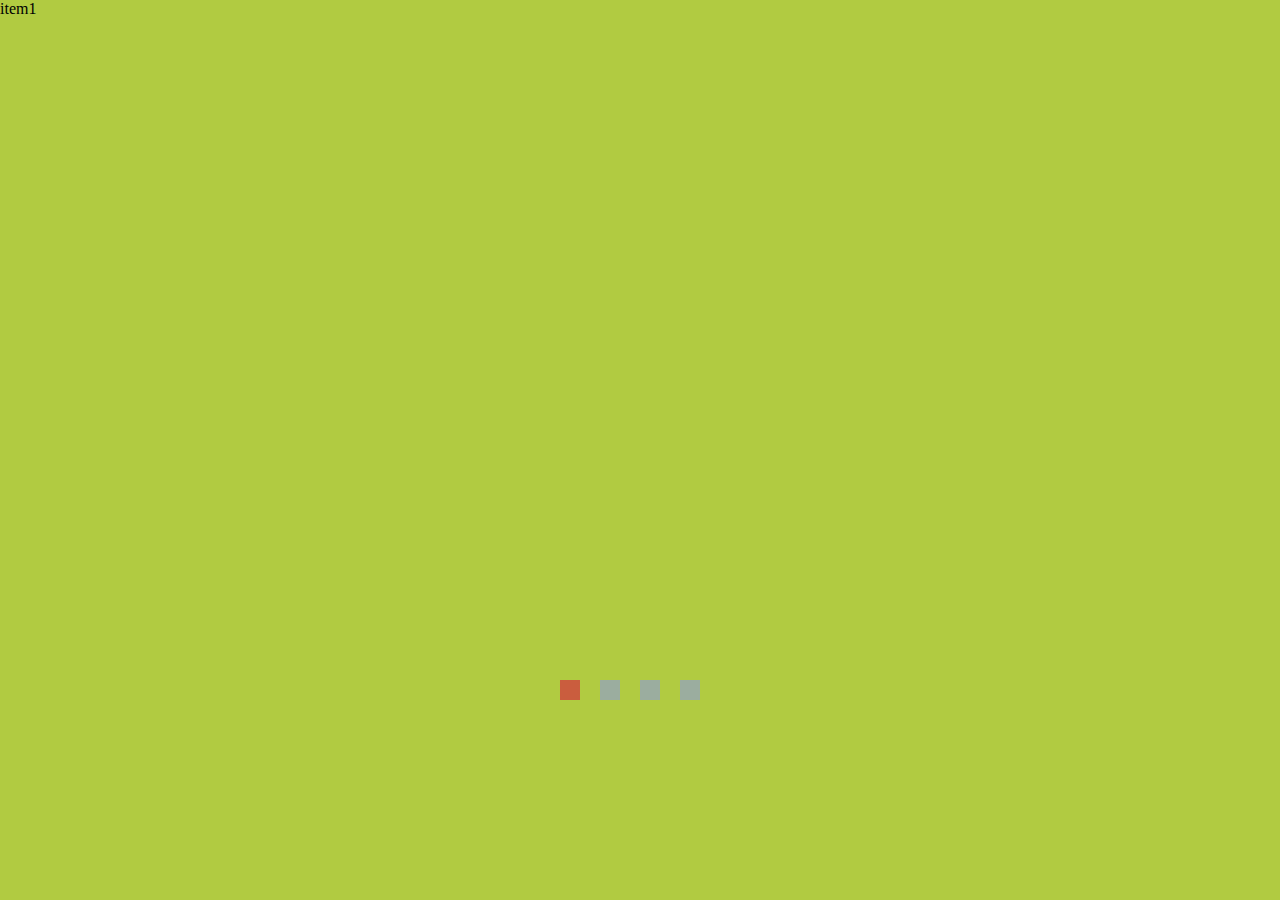
<file: xiaoniao.html>
<!DOCTYPE html>
<html lang="en">
<head>
	<meta charset="UTF-8">
	<title>小鸟</title>
	<style type="text/css" media="screen">
		*{
			margin: 0;
			padding: 0;
		}
		.container {
			position: relative;
			width: 700px;
			height: 500px;
			overflow: hidden;
		}
		.item_wrap {
			/*height: 400%;*/
			/*width: 100%;*/
			position: absolute;
		}
		.item {
			position: absolute;
			/*width: 100%;*/
			/*height: 100%;*/
		}
		.item1 {
			background: #B1CB41;
			top: 0;
		}
		.item2 {
			background: #8F7D7D;
			top: 100%;
		}
		.item3 {
			background: #34922E;
			top: 200%;
		}
		.item4 {
			background: #8DD182;
			top: 300%;
		}
		.show_now {
			position: absolute;
			width: 160px;
			height: 20px;
			z-index: 999;
			left: 0;
			right: 0;
			margin-left: auto;
			margin-right: auto;
			bottom: 200px;
		}
		.show_now .show_now_item {
			float: left;
			width: 20px;
			height: 20px;
			margin-right: 20px;
			background: #9BAD9F;
		}
		.show_now .show_now_item.select {
			background: #CA5D3E;
		}
	</style>
	<script type="text/javascript" src="js/xiaoniao.js"></script>
</head>
<body>
	<div class="container">
		<div class="item_wrap">
			<div class="item item1">item1</div>
			<div class="item item2">item2</div>
			<div class="item item3">item3</div>
			<div class="item item4">item4</div>
		</div>
		<div class="show_now">
			<div class="showNowItem1 show_now_item select"></div>
			<div class="showNowItem2 show_now_item"></div>
			<div class="showNowItem3 show_now_item"></div>
			<div class="showNowItem4 show_now_item"></div>
		</div>
	</div>
</body>
</html>
</file>
<file: css/common.css>
* {
    padding: 0;
    margin: 0;
}

html {
    height: 100%;
    width: 100%;
}

body {
    font-family: STKaiti, KaiTi_GB2312, "华文楷体", "宋体", Arial, Helvetica, sans-serif;
    font-size: 15px;
    background: #f1f2f6;
}

li {
    list-style: none;
}

a {
    text-decoration: none;
}

img {
    border: 0;
}

.clear {
    zoom: 1;
}

.clear:after {
    display: block;
    content: '';
    clear: both;
    visibility: hidden;
    height: 0;
}

.fl {
    float: left;
}

.fr {
    float: right;
}


@keyframes su-pudding {
0% {
    transform: scale(1.2, 0.8);
}
1% {
    transform: scale(1.18, 0.82);
}
2% {
    transform: scale(1.16, 0.84);
}
3% {
    transform: scale(1.13, 0.87);
}
4% {
    transform: scale(1.1, 0.9);
}
5% {
    transform: scale(1.07, 0.93);
}
6% {
    transform: scale(1.04, 0.96);
}
7% {
    transform: scale(1.01, 0.99);
}
8% {
    transform: scale(0.99, 1.01);
}
9% {
    transform: scale(0.97, 1.03);
}
10% {
    transform: scale(0.95, 1.05);
}
11% {
    transform: scale(0.94, 1.06);
}
12% {
    transform: scale(0.93, 1.07);
}
13% {
    transform: scale(0.93, 1.07);
}
14% {
    transform: scale(0.93, 1.07);
}
15% {
    transform: scale(0.93, 1.07);
}
16% {
    transform: scale(0.94, 1.06);
}
17% {
    transform: scale(0.94, 1.06);
}
18% {
    transform: scale(0.95, 1.05);
}
19% {
    transform: scale(0.96, 1.04);
}
20% {
    transform: scale(0.98, 1.02);
}
21% {
    transform: scale(0.99, 1.01);
}
22% {
    transform: scale(1, 1);
}
23% {
    transform: scale(1, 1);
}
24% {
    transform: scale(1.01, 0.99);
}
25% {
    transform: scale(1.02, 0.98);
}
26% {
    transform: scale(1.02, 0.98);
}
27% {
    transform: scale(1.02, 0.98);
}
28% {
    transform: scale(1.03, 0.97);
}
29% {
    transform: scale(1.03, 0.97);
}
30% {
    transform: scale(1.02, 0.98);
}
31% {
    transform: scale(1.02, 0.98);
}
32% {
    transform: scale(1.02, 0.98);
}
33% {
    transform: scale(1.02, 0.98);
}
34% {
    transform: scale(1.01, 0.99);
}
35% {
    transform: scale(1.01, 0.99);
}
36% {
    transform: scale(1.01, 0.99);
}
37% {
    transform: scale(1, 1);
}
38% {
    transform: scale(1, 1);
}
39% {
    transform: scale(1, 1);
}
40% {
    transform: scale(0.99, 1.01);
}
41% {
    transform: scale(0.99, 1.01);
}
42% {
    transform: scale(0.99, 1.01);
}
43% {
    transform: scale(0.99, 1.01);
}
44% {
    transform: scale(0.99, 1.01);
}
45% {
    transform: scale(0.99, 1.01);
}
46% {
    transform: scale(0.99, 1.01);
}
47% {
    transform: scale(0.99, 1.01);
}
48% {
    transform: scale(0.99, 1.01);
}
49% {
    transform: scale(1, 1);
}
}
</file>
<file: css/index.css>
/*内容*/

#content {
    width: 100%;
}

/*轮播*/

#banner_wrap {
    width: 100%;
    height: 593px;
    min-width: 1100px;
    position: relative;
}

.banner_change {
    width: 216px;
    height: 29px;
    position: absolute;
    left: 50%;
    bottom: 40px;
    margin-left: -108px;
    z-index: 10;
    background: url('../images/next&prev_line.png') no-repeat left center;
}

.banner_change .prev,
.banner_change .next {
    position: absolute;
    width: 29px;
    height: 29px;
    cursor: pointer;
}

.banner_change .prev {
    background: url('../images/prev_jiantou.png');
}

.banner_change .next {
    background: url('../images/next_jiantou.png');
    top: 0;
    right: 0;
}

.banner_change .prev:hover, .banner_change .next:hover {
    animation: su-pudding 1s linear 0s 1;
}

.banner_change .prev:hover {
    background: url('../images/prev_jiantou_hover.png');
}

.banner_change .next:hover {
    background: url('../images/next_jiantou_hover.png');
}

.banner_change .middle_points {
    width: 45px;
    height: 14px;
    margin: 7px auto 0;
    background: url('../images/next&prev_mbg01.png') no-repeat;
}

.banner_change .middle_wrap {
    height: 14px;
    background: url('../images/next&prev_mbg03.png') no-repeat right;
}

.banner_change .middle_items {
    height: 14px;
    margin: 0 6px;
    background: url('../images/next&prev_mbg02.png') repeat-x;
}

.banner_change .middle_items .middle_item {
    width: 6px;
    height: 6px;
    display: block;
    float: left;
    margin-top: 4px;
    margin-right: 7px;
    cursor: pointer;
    background: url('../images/next&prev_others.png') no-repeat;
}

.banner_change .middle_items .middle_item_select {
    background: url('../images/next&prev_now.png') no-repeat;
}

.banner_change .middle_items .middle_item_last {
    margin-right: 0;
}

.banner_item {
    position: absolute;
    display: none;
    width: 100%;
    height: 593px;
    top: 0;
    left: 0;
}

.banner_item.hide {
    display: none;
}

.banner_item.show {
    display: block;
}

.banner_item.xiaoniaozhangxue {
    cursor: pointer;
}

.banner_item .banner_item_content {
    width: 1100px;
    margin: 0 auto;
    position: relative;
}

.banner_1 {
    background: url('../images/banner01_bg.jpg') top center;
}

.banner_2 {
    background: url('../images/banner02_bg.jpg') top center;
}

.banner_3 {
    background: url('../images/banner01_bg.jpg') top center;
}

.banner_item_content img {
    position: absolute;
}

.banner_1 .img1 {
    left: 343px;
    top: 204px;
}

.banner_1 .img2 {
    left: 375px;
    top: 300px;
}

.banner_1 .img3 {
    left: 374px;
    top: 354px;
}

.banner_2 .img1 {
    left: 61px;
    top: 177px;
}

.banner_2 .img2 {
    left: 261px;
    top: 70px;
}

.banner_2 .img3 {
    left: 270px;
    top: 195px;
}

.banner_3 .img1 {
    left: 384px;
    top: 189px;
}

.banner_3 .img2 {
    left: 397px;
    top: 298px;
}

.banner_3 .img3 {
    left: 374px;
    top: 354px;
}

/*模块样式*/

.module {
    width: 1100px;
    margin: 0 auto;
}

.module > h1,
.module > h2 {
    text-align: center;
    color: #311759;
}

.module img {
    display: block;
    margin: 0 auto;
}

.module > h1 {
    font-size: 54px;
    line-height: 60px;
}

.module > h2 {
    font-family: Arial, Helvetica, sans-serif;
    font-size: 18px;
    letter-spacing: 6px;
}

/*产品介绍*/

.product .ionItem {
    margin-top: 48px;
}

.product .product_title1 {
    margin-top: 60px;
}

.product .imgItem {
    margin-top: 20px;
    margin-bottom: 70px;
}

.product .content_wrap {
    position: relative;
}

.product .content_wrap .now_line {
    width: 19px;
    height: 380px;
    margin-top: 22px;
    margin-right: 51px;
    background: url('../images/chanpin_nowline_bgline.png') repeat-y 9px 20px;
}

.product .content_wrap .now_line .now_line_item {
    height: 11px;
    margin-bottom: 63px;
}

.product .content_wrap .now_line .now_line_item.now i {
    display: none;
    width: 19px;
    height: 19px;
    cursor: pointer;
    position: relative;
    left: 0;
    top: -4px;
    background: url('../images/chanpin_nowline_daquan.png');
}

.product .content_wrap .now_line .now_line_item.now i {
    display: block;
}

.product .content_wrap .now_line .now_line_item span {
    display: block;
    width: 11px;
    height: 11px;
    margin: 0 auto;
    cursor: pointer;
    background: url('../images/chanpin_nowline_xiaoquan.png') no-repeat;
}

.product .content_wrap .now_line .now_line_item span:hover {
    background: url(../images/chanpin_nowline_xiaoquan.png) 0 11px;
    transition: all 0.5s ease 0s;
}

.product .content_wrap .now_line .now_line_item.now span {
    display: none;
}

/*产品详情*/

.product .content_wrap .contents {
    position: relative;
    width: 1020px;
    height: 540px;
}

.product .content_wrap .contents .content_left {
    width: 370px;
    height: 436px;
    float: left;
}

.product .content_wrap .contents .content_item {
    width: 100%;
    height: 100%;
    position: absolute;
    display: none;
}

.product .content_wrap .contents .content_item.now {
    display: block;
}

.product .content_wrap .contents .content_left img {
    width: 370px;
    height: 436px;
}

.product .content_wrap .contents .content_rigth {
    width: 613px;
    float: right;
}

.product .content_wrap .contents .content_rigth > h1 {
    height: 60px;
    font-size: 30px;
    color: #311769;
    position: relative;
    background: url('../images/pen_line.png') no-repeat left bottom;
}

.product .content_wrap .contents .content_rigth .pen {
    width: 61px;
    height: 54px;
    position: absolute;
    right: 0;
    bottom: -1px;
    background: url('../images/pen.png') no-repeat;
}

.product .content_wrap .contents .content_body {
    color: #565559;
    font-weight: 500;
    letter-spacing: 0;
}

.product .content_wrap .contents .content_body .p1 {
    overflow: hidden;
    margin: 35px 0 90px 10px;
}

.product .content_wrap .contents .content_body .p1 * {
    float: left;
}

.product .content_wrap .contents .content_body p {
    font-family: KaiTi_GB2312;
    line-height: 24px;
}

.product .content_wrap .contents .content_body .p1 img {
    margin-top: 5px;
    margin-right: 25px;
}

.product .content_wrap .contents .content_body .p1 h2 {
    font-size: 24px;
    width: 470px;
}

.product .content_wrap .contents .content_body .p1 p {
    width: 480px;
}

.product .content_wrap .contents .content_body .tip {
    margin-top: 30px;
}

.product .content_wrap .contents .content_body .tip * {
    float: right;
}

.product .content_wrap .contents .content_body .tip div {
    margin-top: 14px;
    font-size: 18px;
}

.product .content_wrap .contents .content_body .tip .tip_img_you {
    margin-top: 31px;
}

.product .content_wrap .contents .content_body .p2 .content_item2_p {
    padding-top: 30px;
}

.product .content_wrap .contents .content_body .p2 .content_item2_p > span {
    font-size: 38px;
    float: left;
}

.product .content_wrap .contents .content_body .tip.content_item2 {
    margin-top: 80px;
}

.product .content_wrap .change_line {
    position: absolute;
    top: 232px;
    left: 53%;
    width: 610px;
    height: 29px;
    margin-left: -108px;
    background: url('../images/next&prev_line.png') repeat-x left center;
}

.product .content_wrap .change_line .prev,
.product .content_wrap .change_line .next {
    position: absolute;
    width: 29px;
    height: 29px;
    top: 0;
    cursor: pointer;
}

.product .content_wrap .change_line .prev {
    background: url('../images/prev_jiantou.png');
}

.product .content_wrap .change_line .prev:hover {
    background: url('../images/prev_jiantou_hover.png');
    animation: 1s linear 0s normal none 1 running su-pudding;
}

.product .content_wrap .change_line .next {
    right: 0;
    background: url('../images/next_jiantou.png');
}

.product .content_wrap .change_line .next:hover {
    background: url('../images/next_jiantou_hover.png');
    animation: 1s linear 0s normal none 1 running su-pudding;
}

/*公司简介*/

.jianjie_wrap {
    min-width: 1100px;
    height: 923px;
    background: url('../images/mokuai02_bg.jpg') no-repeat top center;
}

.jianjie_wrap .jianjie .now_line {
    visibility: hidden;
}

.jianjie_wrap .jianjie .jianjie_title1,
.jianjie_wrap .jianjie .jianjie_title2 {
    text-align: center;
    color: #fff;
}

.jianjie_wrap .jianjie .jianjie_title1 {
    padding-top: 120px;
    line-height: 60px;
    font-size: 54px;
}

.jianjie_wrap .jianjie .jianjie_title2 {
    margin-top: 10px;
    font-family: Arial, Helvetica, sans-serif;
    font-size: 18px;
    letter-spacing: 6px;
}

.jianjie_wrap .jianjie .content_wrap .contents h1 {
    color: #fff;
}

.jianjie_wrap .jianjie .content_wrap .contents .content_body {
    color: #bca9d7;
}

/*业务范围*/

.yewu {
    color: #565559;
}

.yewu .icon {
    margin-top: 8px;
}

.yewu .yewu_title1 {
    margin-top: 10px;
}

.yewu .imgItem {
    margin-top: 20px;
    margin-bottom: 70px;
}

.yewu .yewe_content {
    border-bottom: 2px dashed #e0e0e2;
    margin-bottom: 54px;
}

.yewu .yewe_content .yewucontent_simple {
    height: 116px;
    margin-bottom: 66px;
}

.yewucontent_simple * {
    float: left;
}

.yewucontent_simple .number {
    width: 148px;
    font-size: 90px;
    color: #b5b6ba;
    font-family: "宋体";
}

.yewucontent_simple .title {
    width: 285px;
    text-align: right;
    padding-top: 31px;
}

.yewucontent_simple .title h1 {
    color: #311859;
    font-size: 24px;
    font-weight: normal;
    width: 100%;
}

.yewucontent_simple .title p {
    width: 100%;
}

.yewucontent_simple .center_img {
    width: 116px;
    height: 116px;
    margin: 0 44px 0 59px;
    cursor: pointer;
}

.yewucontent_simple .center_img > img {
    width: 116px;
    height: 116px;
}

.yewucontent_simple .sample_description {
    width: 320px;
    margin: 20px 60px 0 0;
    font-family: KaiTi_GB2312;
    line-height: 24px;
}

.yewucontent_simple .shousuo_icon {
    width: 67px;
    height: 67px;
    cursor: pointer;
    margin-top: 20px;
    background: url('../images/business_zhankaishouqi.png');
}

.yewucontent_simple .shousuo_icon.zhankai {
    background: url('../images/business_zhankaishouqi.png') 0 67px;
}

.yewe_content .yewucontent_ditail.show {
    display: block;
}

.yewe_content .yewucontent_ditail {
    display: none;
    padding-bottom: 30px;
    width: 790px;
    margin-left: 180px;
    font-family: KaiTi_GB2312;
    line-height: 24px;
}

.yewe_content .yewucontent_ditail p {
    margin-bottom: 20px;
}

/*团队介绍*/

.team .icon {
    margin-top: 8px;
}

.team .team_title1 {
    margin-top: 10px;
    line-height: 60px;
}

.team .imgItem {
    margin-top: 20px;
    margin-bottom: 40px;
}

.team .teamcontent_wrap {
    position: relative;
    height: 430px;
}

.banner_change.team_change .middle_items .middle_item {
    cursor: inherit;
}

.banner_change.team_change {
    bottom: 70px;
}

.teammove_move {
    width: 1100px;
    height: 250px;
    padding-top: 64px;
    overflow: hidden;
    position: relative;
}

.teammove_move .team_move {
    width: 2260px;
    height: 250px;
    position: absolute;
}

.teammove_move .twoteam_wrap {
    width: 1130px;
    float: left;
    height: 314px;
}

.team_box {
    width: 533px;
    height: 188px;
    border: 1px solid #e0e1e5;
    position: relative;
    float: left;
    margin-right: 30px;
}

.team_box .heading {
    width: 156px;
    height: 156px;
    position: absolute;
    top: -65px;
    left: 26px;
    overflow: hidden;
    cursor: pointer;
}

.team_box .heading a {
    display: none;
    width: 156px;
    height: 156px;
    position: absolute;
    left: 0;
    top: 0;
    background: url('../images/team_amore.png');
}

.team_box .name_warp {
    position: absolute;
    width: 220px;
    height: 80px;
    left: 0;
    bottom: 0;
    color: #5f4c82;
    font-size: 24px;
    text-align: center;
}

.team_box .name_warp .job_title {
    font-size: 18px;
}

.team_box .description {
    width: 246px;
    height: 80px;
    position: absolute;
    top: 24px;
    left: 220px;
    color: #565559;
    line-height: 24px;
    font-size: 16px;
}

.team_box .send_email {
    height: 45px;
    width: 246px;
    position: absolute;
    bottom: 20px;
    left: 220px;
    background: #e7e8ec;
    border: 1px solid #e0e1e5;
    cursor: pointer;
}

.team_box .send_email:hover {
    border: 1px solid #86759e;
    transition: border 0.5s ease 0s;
}

.team_box .send_email > a {
    display: block;
    width: 100%;
    height: 45px;
}

.team_box .send_email .icon {
    display: block;
    width: 45px;
    height: 45px;
    float: left;
    margin: 0;
    background: #d9d9e1 url('../images/team_contact.png') no-repeat 12px 16px;
}

.team_box .send_email span {
    display: block;
    width: 200px;
    height: 45px;
    line-height: 45px;
    color: #5f4c82;
    font-size: 16px;
    text-align: center;
}

.team_box .other_contacts {
    position: absolute;
    width: 47px;
    right: 0;
    top: 0;
    bottom: 0;
    background: #2999d6;
}

.team_box .other_contacts > div {
    width: 47px;
    height: 47px;
    cursor: pointer;
    background: url('../images/team_contact.png') no-repeat;
}

.team_box .other_contacts > div:hover {
    background-color: #168bcb;
}

.team_box .other_contacts .weibo {
    background-position: 12px -30px;
}

.team_box .other_contacts .qq {
    background-position: 12px -77px;
}

.team_box .other_contacts .github {
    background-position: 12px -124px;
}

.team_box .other_contacts .weixin {
    background-position: 12px -171px;
}

/*合作机构*/

.hezou_wrap {
    min-width: 1100px;
    background-color: #fff;
}

.hezuo .hezuo_title1 {
    margin-top: 76px;
}

.hezuo .imgItem {
    margin-top: 20px;
    margin-bottom: 40px;
}

.hezuo .hezoucontent_wrap {
    color: #5f4c82;
    padding-top: 75px;
    overflow: hidden;
}

.hezoucontent_wrap .pantner {
    width: 550px;
    margin-bottom: 120px;
    border-right: 1px solid #d3d3d3;
}

.hezoucontent_wrap .user {
    width: 474px;
    margin-left: 75px;
    position: relative;
}

.pantner .pantner_title1,
.user,
user_title1 {
    line-height: 50px;
    font-size: 36px;
}

.pantner .pantner_title2,
.user_title2 {
    font-size: 18px;
    font-family: Arial, Helvetica, sans-serif;
    font-weight: normal;
    padding-left: 6px;
    letter-spacing: 6px;
}

.user_box {
    width: 520px;
}

.pantner_box {
    margin-left: 18px;
}

.pantner_box .pantner_item,
.user_box .user_item {
    width: 173px;
    height: 80px;
    float: left;
    margin-top: 70px;
}

.pantner_box .pantner_item:hover,
.user_box .user_item:hover {
    opacity: 0.7;
}

.pantner_box .pantner_item img,
.user_box .user_item img {
    max-height: 80px;
    display: inherit;
}

.user .user_title1 {
    line-height: 50px;
    font-size: 36px;
}

.user .more {
    position: absolute;
    width: 69px;
    height: 26px;
    right: 35px;
    top: 15px;
    background: url('../images/yonghu_morebg.png') no-repeat -69px 0;
}

.user .more:hover {
    background-position: 0;
}

/*联系我们*/

.lianxi {
    width: 1100px;
    margin: 0 auto;
}

.lianxi .lianxi_title1 {
    margin-top: 50px;
    line-height: 60px;
}

.lianxi .imgItem {
    margin-top: 20px;
    margin-bottom: 40px;
}

.input_wrap {
    margin-right: 20px;
    overflow: hidden;
    width: 100%;
}

.input_wrap .input_box {
    height: 45px;
    width: 333px;
    background: #fff;
    border: 1px solid #dedfe3;
    margin-bottom: 27px;
    float: left;
}

.input_wrap .input_box:hover {
    border: 1px solid #b5b5b5;
    transition: all 0.5s ease 0s;
}

.input_wrap .input_box.focus {
    border: 1px solid #b5b5b5;
}

.input_wrap .input_box1 {
    width: 345px;
    margin-right: 27px;
}

.input_wrap .input_box2 {
    width: 345px;
    margin-right: 39px;
}

.input_wrap .input_box .icon {
    width: 45px;
    height: 45px;
    float: left;
    background: #e7e8ec url('../images/lianxi_icons.png') no-repeat;
}

.input_wrap .input_box.name .icon {
    background-position: 12px 14px;
}

.input_wrap .input_box.email .icon {
    background-position: -30px 14px;
}

.input_wrap .input_box.phone .icon {
    background-position: -80px 14px;
}

.input_wrap .input_box input {
    float: left;
    line-height: 45px;
    height: 45px;
    color: #5f4c82;
    font-size: 16px;
    width: 268px;
    border: none 0;
    padding-left: 18px;
    outline: none;
    font-family: STKaiti, KaiTi_GB2312, "华文楷体", "宋体", Arial, Helvetica;
}

.input_wrap .textarea_box {
    height: 210px;
    width: 720px;
    margin-right: 39px;
}

.input_wrap .textarea_box .icon {
    width: 45px;
    height: 210px;
}

.input_wrap .textarea_box .icon {
    background-position: -130px 14px;
}

.input_wrap .textarea_box textarea {
    float: left;
    line-height: 27px;
    color: #5f4c82;
    font-size: 16px;
    width: 640px;
    padding-right: 17px;
    height: 200px;
    border: none 0;
    text-align: left;
    padding-left: 18px;
    padding-top: 10px;
    outline: none;
    resize: none;
    font-family: STKaiti, KaiTi_GB2312, "华文楷体", "宋体", Arial, Helvetica;
}

.input_wrap .hint1 {
    color: #7f7d83;
    height: 86px;
    width: 339px;
    float: left;
}

.input_wrap .hint2 {
    color: #605f64;
    font-size: 18px;
    height: 72px;
    width: 339px;
    float: left;
}

.input_wrap .hint1 > span {
    color: red;
}

.input_wrap .sentbnt {
    background: #168bcb;
    border-color: #2999d6;
    cursor: pointer;
}

.input_wrap .sentbnt:hover {
    background: #0d74ac;
    border: 1px solid #0d74ac;
    transition: all 0.5s ease 0s;
}

.input_wrap .sentbnt .icon {
    background-color: #2999d6;
    background-position: -180px 14px;
}

.input_wrap .sentbnt > span {
    float: left;
    line-height: 45px;
    color: #5f4c82;
    font-size: 16px;
    width: 200px;
    padding-left: 18px;
    text-align: center;
    color: #fff;
}

.lianxi_way {
    margin-top: 50px;
    overflow: hidden;
}

.lianxi_way .way_item * {
    float: left;
}

.lianxi_way .way_item {
    width: 345px;
    height: 250px;
    float: left;
}

.lianxi_way .way_item > img {
    position: relative;
    width: 101px;
    height: 101px;
    top: 24px;
}

.lianxi_way .way_item .way_content {
    width: 210px;
    margin-left: 27px;
}

.lianxi_way .way_item .way_content > h1 {
    line-height: 60px;
    height: 60px;
    width: 210px;
    background: url(../images/lianxi_kuaier_bg.png) no-repeat bottom left;
    color: #5f4c82;
    margin-bottom: 14px;
}

.lianxi .way_item .way_content > p {
    line-height: 32px;
    width: 210px;
    color: #524d5c;
}

.lianxi .way_item2 {
    margin: 0 32px;
}

.map {
    position: relative;

}

.map .top_img {
    width: 1100px;
    position: relative;
    margin: 0 auto;
    z-index: 999;
}

.map .top_img > img {
    position: absolute;
    top: 0;
    left: 0;
}

.map .bottom_img {
    background: url(../images/map_bottomimg.png) top center no-repeat;
    position: absolute;
    bottom: 0;
    left: 0;
    height: 33px;
    width: 100%;
    min-width: 1100px;
    background-color: transparent;
}

.map #mapContent {
    overflow: hidden;
    position: relative;
    z-index: 0;
    background-color: rgb(243, 241, 236);
    color: rgb(0, 0, 0);
    text-align: left;
}

.map .baidu_map {
    height: 660px;
    overflow: hidden;
    min-width: 1100px;
    margin: 0;
    font-family: "宋体";
}

/*返回顶部*/
.fixed_tip {
    width: 87px;
    height: 161px;
    position: fixed;
    bottom: 160px;
    right: 40px;
    display: none;
}

.fixed_tip.show {
    display: block;
}

.fixed_contactus:hover {
    width: 235px;
    animation: 1s linear 0s normal none 1 running su-pudding;
    transition: all 0.5s ease 0s;
}

.fixed_contactus {
    width: 87px;
    height: 87px;
    position: absolute;
    right: 0;
    top: 74px;
    background: url(../images/fixed_contactus.png) top right no-repeat;
    cursor: pointer;
}

.scroll_top {
    background: url(../images/scroll_top_bg.png) no-repeat;
    height: 50px;
    width: 50px;
    cursor: pointer;
    margin-left: 17px;
    margin-bottom: 24px;
}

.scroll_top:hover {
    background-position: 0 -50px;
    transition: all 0.3s ease 0s;
}
</file>
<file: css/aboutXiaoniao.css>
/*透明度变化动画*/
@keyframes myOpaque {
    0% {opacity: 0;}
    12.5% {opacity: 0.25;}
    25% {opacity: 0.5;}
    37.5% {opacity: 0.75;}
    50% {opacity: 1;}
    62.5% {opacity: 0.75;}
    75% {opacity: 0.5;}
    87.5% {opacity: 0.25;}
    100% {opacity: 0;}
}

/*头部样式*/
.header_wrap {
    background: #221236 url(../images/aboutxiaoniao/beader_bg.jpg) top center;
    width: 100%;
    min-width: 1100px;
    position: fixed;
    z-index: 999;
}

.header_wrap .header {
    height: 50px;
    width: 1100px;
    margin: 0 auto;
}

.header .log, .header .log .log_img {
    width: 132px;
    height: 50px;
    float: left;
}

.header .nav_wrap {
    width: 930px;
    margin: 0 auto;
    height: 25px;
    line-height: 25px;
    float: right;
    padding-top: 11px;
    text-align: right;
}

.header .nav_item {
    float: left;
    position: relative;
}

.nav_item > h1 {
    font-size: 16px;
    text-align: center;
    padding: 0 15px;
    position: relative;
    cursor: pointer;
    height: 30px;
    color: #aeabb4;
    background: url(../images/nav_now_bg.png) no-repeat -5px 0;
}

.now > h1 {
    background: url(../images/nav_now_bg.png) no-repeat bottom center;
    color: #fff;
}

h1.hover {
    background-position: bottom center;
    color: #ffffff;
    transition: all 0.4s ease 0s;
}

/*内容样式*/
#content {
    width: 100%;
}

.content_wrap {
    width: 100%;
    position: relative;
    overflow: hidden;
}

.banner_wrap{
    width: 100%;
    position: absolute;
    overflow: hidden;
}

.banner_wrap .banner_item {
    width: 100%;
    position: relative;
}

.welcome_animation {
    position: fixed;
    top: 0;
    left: 0;
    z-index: 999;
    background: rgb(14,154,214);
}

.welcome2_warp {
    margin: 0 auto;
    text-align: center;
    font-size: 20px;
    color: #ffffff;
    background-color: rgb(34, 18, 54);
    overflow: hidden;
}

.welcome_warp {
    position: absolute;
    width: 545px;
    height: 545px;
    top: 0;
    bottom: 0;
    left: 0;
    right: 0;
    margin: auto;
    text-align: center;
    font-size: 20px;
    color: #ffffff;
}

.welcome_animation .welcome_warp .wlecome_ion {
    position: relative;
}

.welcome_animation .welcome_warp .animItems .animItem {
    position: relative;
    opacity: 0;
}

.banner_item .bannerContent {
    width: 1000px;
    margin: 0 auto;
    padding-top: 50px;
}

.welcome2_warp .wlecome_ion > img, .welcome_warp .wlecome_ion > img{
    display: block;
    margin: 0 auto;
}

.welcome2_warp .title_big, .welcome_warp .title_big{
    font-size: 44px;
    line-height: 48px;
}

.welcome2_warp .title_small, .welcome_warp .title_small {
    font-size: 16px;
    font-family: Arial, Helvetica, sans-serif;
    letter-spacing: 4px;
}

.welcome2_warp .title_declare .zuo, .welcome2_warp .title_declare .you,
.welcome_warp .title_declare .zuo, .welcome_warp .title_declare .you{
    position: relative;
}

.welcome2_warp .title_declare .zuo,
.welcome_warp .title_declare .zuo{
    top: -30px;
}

.welcome2_warp .title_declare .you,
.welcome_warp .title_declare .you{
    bottom: -16px;
}

.welcome2_warp .title_declare .middle,
.welcome_warp .title_declare .middle{
    font-size: 48px;
}

.welcome2_warp .text_p,
.welcome_warp .text_p{
    margin-top: 20px;
}

.welcome2_warp .nextBtn {
    height: 58px;
    width: 58px;
    background: url(../images/aboutxiaoniao/donext.png) 0 -58px no-repeat;
    margin: 20px auto;
    cursor: pointer;
}

.welcome2_warp .nextBtn:hover {
    background-position: 0 0;
    transition: all 0.4s ease 0s;
}


.gaishu {
    text-align: center;
    background-color: #ffffff;
    /*overflow: hidden;*/
}

.gaishu .gaishu_slider {
    position: absolute;
    width: 6000px;
}

.gaishu_slider .gaishu_item {
    float: left;
}

.gaishu .gaishu_title {
    padding-top: 75px;
    font-size: 54px;
    color: #311759;
    font-weight: bold;
}

.gaishu .ems {
    font-size: 18px;
    color: #6b6a6f;
    width: 630px;
    line-height: 30px;
    margin: 20px auto 0;
    position: relative;
}

.gaishu .ems + p{
    width: 730px;
    margin: 55px auto 0;
    line-height: 30px;
    font-size: 18px;
    color: #6b6a6f;
    text-align: left;
    text-indent: 2em;
}


.gaishu .ems .zuo, .gaishu .ems .you {
    position: absolute;
}

.gaishu .ems .zuo {
    left: -30px;
    top: 0;
}

.gaishu .ems .you {
    right: -30px;
    bottom: 0;
}

.gaishu .show_imgs {
    width: 884px;
    height: 399px;
    margin: 0 auto;
}

.gaishu .show_img {
    width: 191px;
    height: 397px;
    margin-top: 20px;
    margin-right: 30px;
    float: left;
}

.gaishu .show_img > img {
    width: 191px;
    height: 397px;
}

.gaishu_item .gaishu_block_content {
    width: 700px;
    height: 560px;
    color: #6b6a6f;
    text-align: left;
    margin: 230px auto 0;
}

.gaishu_block_content .title_img {
    display: block;
    margin: 0 auto;
}

.gaishu_block_content .block_item {
    width: 700px;
    height: 99px;
    margin-top: 50px;
}

.gaishu_block_content .block_item > * {
    float: left;
}

.gaishu_block_content .block_item img {
    width: 98px;
    height: 99px;
}

.gaishu_block_content .block_item .black_item_text {
    width: 520px;
    margin-left: 55px;
}

.gaishu_block_content .block_item .text_big {
    font-size: 24px;
    font-weight: normal;
    margin-top: 20px;
}

.gaishu_block_content .block_item .text_small {
    font-size: 18px;
    font-weight: normal;
}

.gaishu_item.item3 .gaishu_block_content {
    height: 560px;
    top: 45%;
    margin: 200px auto 0;
    width: 100%;
    text-align: center;
}

.gaishu_item.item3 .gaishu_block_content .ems {
    color: #221236;
    font-size: 36px;
    line-height: 30px;
}

.gaishu_item.item3 .gaishu_block_content .ems .zuo,
.gaishu_item.item3 .gaishu_block_content .ems .you {
    position: relative;
}

.gaishu_item.item3 .gaishu_block_content .ems .zuo {
    left: 0;
    top: -15px;
}

.gaishu_item.item3 .gaishu_block_content .ems .you {
    right: 0;
    bottom: -10px;
}

.gaishu_item.item3 .gaishu_block_content > p {
    width: 730px;
    margin: 55px auto 0;
    line-height: 30px;
    font-size: 18px;
    color: #6b6a6f;
    text-align: left;
    text-indent: 2em;
}

.gaishu_item.item3 .gaishu_block_content > img {
    margin-top: 90px;
}

.gaishu .lastBtn, .gaishu .nextBtn {
    position: absolute;
    width: 58px;
    height: 58px;
    cursor: pointer;
    margin: auto 0;
    top: 0;
    bottom: 0;
}

.gaishu .lastBtn {
    left: 20px;
    background: url("../images/aboutxiaoniao/goleft.png");
}

.gaishu .lastBtn:hover {
    background-position: -58px 0;
    transition: all 0.4s ease 0s;
}

.gaishu .nextBtn {
    right: 20px;
    background: url("../images/aboutxiaoniao/goright.png") -58px 0;
}

.gaishu .nextBtn:hover {
    background-position: 0;
    transition: all 0.4s ease 0s;
}

.jiazhi {
    color: #ffffff;
    background-color: rgb(34, 18, 54);
}

.jiazhi .bannerContent {
    width: 970px;
    height: 560px;
    padding-top: 100px;
    margin: 0 auto;
}

.jiazhi .bannerContent .jiazhi_title {
    font-size: 48px;
    text-align: center;
    margin-bottom: 100px;
}

.jiazhi_top_img, .jiazhi_bottom_img {
    width: 100%;
    height: 20px;
    position: relative;
}

.jiazhi_top_img .img_left,
.jiazhi_top_img .img_right,
.jiazhi_bottom_img .img_left,
.jiazhi_bottom_img .img_right {
    position: absolute;
    width: 20px;
    height: 20px;
}

.jiazhi_top_img img, .jiazhi_bottom_img img {
    position: absolute;
}

.jiazhi_top_img .anim, .jiazhi_bottom_img .anim {
    animation: myOpaque 2s linear 0s infinite;
}

.jiazhi_top_img .img_left, .jiazhi_bottom_img .img_left {
    left: 0;
    top: 0;
}

.jiazhi_top_img .img_right, .jiazhi_bottom_img .img_right {
    right: 0;
    top: 0;
}

.jiazhi .bannerContent .jiazhi_content {
    height: 317px;
    width: 850px;
    margin: 0 auto;
    overflow: hidden;
}

.jiazhi_content .content_item {
    float: left;
    width: 390px;
    margin-right: 30px;
    margin-bottom: 46px;
}

.jiazhi_content .content_item .num {
    width: 74px;
    height: 74px;
    background: url(../images/aboutxiaoniao/jiazhi_quanquan.png) no-repeat;
    line-height: 74px;
    text-align: center;
    margin-right: 27px;
    float: left;
    font-family: Arial, Helvetica, sans-serif;
}

.jiazhi_content .content_item > p {
    float: left;
    width: 289px;
    font-size: 18px;
    margin-top: 13px;
}

.zhangyun_content {
    width: 910px;
    height: 560px;
    margin: 0 auto;
    padding-top: 150px;
}

.zhangyun_content .zhangyun_title {
    font-size: 54px;
    margin-bottom: 20px;
    text-align: center;
    color: #311759;
}

.zhangyun_slider_wrap {
    height: 420px;
    width: 910px;
    overflow: hidden;
    position: relative;
}

.zhangyun_slider {
    width: 1820px;
    height: 420px;
    position: absolute;
    top: 0;
    left: 0;
}

.zhangyun_slider > div {
    width: 910px;
    float: left;
    line-height: 36px;
    background: url(../images/aboutxiaoniao/xuxian_bg.png);
    font-size: 16px;
    font-family: KaiTi_GB2312;
    color: #535355;
}

.zhangyun_slider .text_index {
    text-indent: 2em;
}

.zhangyun .btnBox {
    width: 204px;
    height: 8px;
    margin: 0 auto;
}

.zhangyun .btnBox .move_left, .zhangyun .btnBox .move_right {
    width: 78px;
    height: 8px;
    margin: 0 12px;
    float: left;
    cursor: pointer;
    background: url("../images/aboutxiaoniao/xiaoniaoyun_btn.png") 0 8px;
}

.zhangyun .btnBox span {
    display: block;
    width: 78px;
    height: 8px;
    background: url("../images/aboutxiaoniao/xiaoniaoyun_btn.png") no-repeat;
}

.zhangyun .btnBox .move_right span {
    background-position: -78px 0;
}

.appDload {
    background: url("../images/aboutxiaoniao/app&contacts_bg.gif") center 30%;
}

.appDload .bannerContent {
    padding-top: 200px;
}
.appDload_content {
    width: 810px;
    height: 530px;
    position: relative;
}

.app_dload > h1, .app_dload p{
    color: #fff;
    position: absolute;
}

.app_dload p {
    left: 70px;
}

.app_dload h1 {
    left: 450px;
    top: 140px;
}

.contact_service {
    width: 385px;
    position: absolute;
    left: 450px;
}

.contact_service h1 {
    line-height: 60px;
    height: 60px;
    width: 380px;
    background: url(../images/aboutxiaoniao/contacts_line.png) no-repeat bottom left;
    color: #191919;
    margin-bottom: 14px;
}

.contact_service p {
    line-height: 32px;
    color: #191919;
}
</file>
<file: css/footer.css>
/*底部*/

.footer_warp {
    height: 348px;
    min-width: 1100px;
    background: url(../images/yinyue_bg.jpg);
}

.footer {
    width: 1100px;
    margin: 0 auto;
}

.music {
    padding: 116px 0 0 276px;
    height: 67px;
}

.music .music_item {
    float: left;
    cursor: pointer;
    width: 57px;
    height: 57px;
    margin-right: 26px;
}

.music .duo {
    background: url('../images/yinyue_duo.png') no-repeat;
}

.music .lai {
    background: url('../images/yinyue_lai.png') no-repeat;
}

.music .mi {
    background: url('../images/yinyue_mi.png') no-repeat;
}

.music .fa {
    background: url('../images/yinyue_suo.png') no-repeat;
}

.music .suo {
    background: url('../images/yinyue_suo.png') no-repeat;
}

.music .la {
    background: url('../images/yinyue_la.png') no-repeat;
}

.music .xi {
    background: url('../images/yinyue_suo.png') no-repeat;
}

.music .music_item:hover {
    background-position: 0 -57px;
    animation: 1s linear 0s normal none 1 running su-pudding;
}
</file>
<file: css/header.css>
/*头部*/

#header_wrap {
    width: 100%;
    background: #221236 url(../images/header_bg.jpg) top center;
}

#header_wrap .header {
    width: 1100px;
    height: 120px;
    margin: auto;
    background: #221236 url(../images/header_bg.jpg) top center;
}

#header_wrap .header .log,
#header_wrap .header .log .logImg {
    width: 376px;
    height: 120px;
}

#header_wrap .header .nav_wrap {
    height: 120px;
}

#header_wrap .header .nav_wrap .nav_item {
    height: 35px;
    margin: 45px 15px 0;
    float: left;
    position: relative;
}

#header_wrap .header .nav_wrap .nav_item h3:hover {
    background: url('../images/nav_now_bg.png') no-repeat bottom center;
}

#header_wrap .header .nav_wrap .nav_item h3 {
    /*float: left;*/
    color: #ffffff;
    line-height: 25px;
    height: 35px;
    font-size: 16px;
    cursor: pointer;
}

#header_wrap .header .nav_wrap .nav_item .now {
    background: url('../images/nav_now_bg.png') no-repeat bottom center;
}

#header_wrap .header .nav_wrap .has_childNav .down_img {
    display: block;
    width: 25px;
    height: 25px;
    float: right;
    margin-left: 10px;
    background-image: url(../images/nav_xiajiantou.png);
}

#header_wrap .header .nav_wrap .has_childNav .childNavs {
    display: none;
    position: absolute;
    width: 180px;
    left: -30px;
    z-index: 999;
    font-size: 15px;
    color: rgb(255, 255, 255);
    line-height: 40px;
    overflow: hidden;
    background-color: rgb(54, 38, 74);
}

#header_wrap .header .nav_wrap .has_childNav .childNavs .childNavAnchor {
    display: block;
    width: 100%;
    padding-left: 30px;
    color: rgb(255, 255, 255);
    transition: padding-left 0.5s ease 0s;
}

#header_wrap .header .nav_wrap .has_childNav .childNavs .childNavAnchor:hover {
    padding-left: 40px;
    background: #3498db url(../images/nav_li_bg.png) no-repeat 165px 15px;
}
</file>
